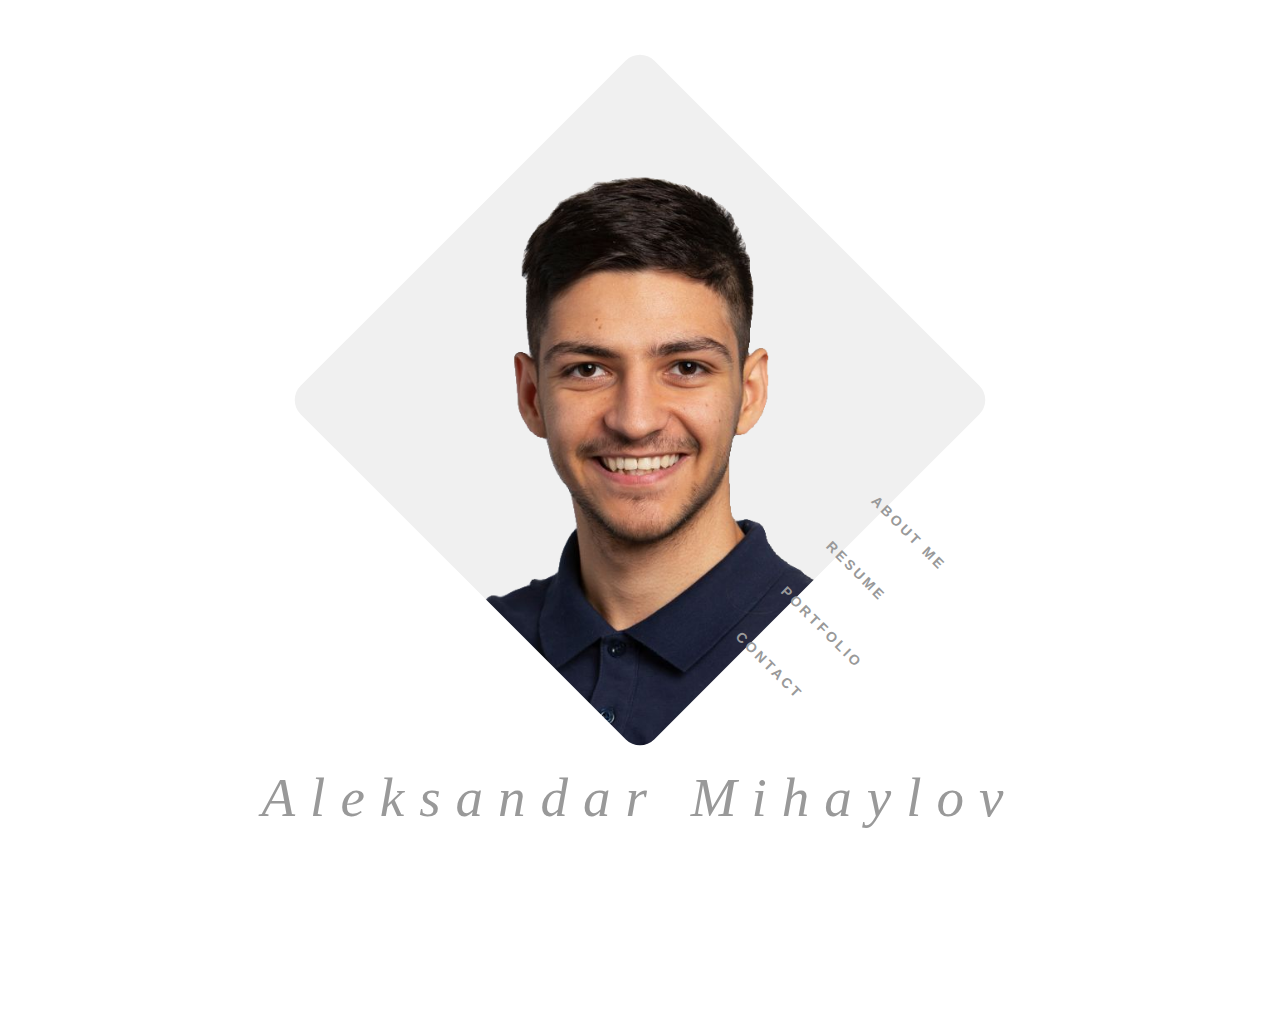
<file: index.html>
<!DOCTYPE html>
<html class='no-js'>

<head>
	<meta charset="utf-8">
	<meta http-equiv="X-UA-Compatible" content="IE=edge">
	<meta name="viewport" content="width=device-width, initial-scale=1">
	<!-- The above 3 meta tags *must* come first in the head; any other head content must come *after* these tags -->


	<title>Aleksandar Mihaylov portfolio</title>

	<!--[if lt IE 9]>
		  <script src="//html5shim.googlecode.com/svn/trunk/html5.js"></script>
		<![endif]-->
	<link rel="stylesheet" href="https://use.fontawesome.com/releases/v5.7.2/css/all.css">
	<link rel='stylesheet' type='text/css' href='bootstrap/css/bootstrap.min.css'>
	<link rel='stylesheet' type='text/css' href='css/ionicons.min.css'>
	<link rel='stylesheet' type='text/css' href='css/owl.carousel.css'>
	<link rel='stylesheet' type='text/css' href='css/owl.theme.css'>
	<link rel='stylesheet' type='text/css' href='css/owl.transitions.css'>
	<link rel='stylesheet' type='text/css' href='css/magnific-popup.css'>
	<link rel='stylesheet' type='text/css' href='css/style.css'>
	<link rel='stylesheet' type='text/css' href='css/color-default.css'>


</head>

<body>
	<div class="topnav" style="display:none;" id="myTopnav">
		<a href="#home" class="active">Home</a>
		<a href="#news">News</a>
		<a href="#contact">Contact</a>
		<a href="#about">About</a>
		<span class="social-links">
			<i class="fab fa-github"></i>
			<i class="fab fa-linkedin"></i>
		</span>
		<a href="javascript:void(0);" class="icon" onclick="myFunction()">
			<i class="fa fa-bars"></i>
		</a>
	</div>
	<!--=============================================================================
			Preloader
		===============================================================================-->
	<div id='preloader'>
		<div class='loader'>
			<img src='img/load.gif' alt='symp'>
		</div>
	</div>



	<!--=============================================================================
			Main Wrapper
		===============================================================================-->
	<div id='wrapper'>

		<!--=============================================================================
				Front Section
			===============================================================================-->
		<section class='front-section'>

			<div class='container'>


				<div class='transition-mask'></div>


				<div class='front-person-img'>

					<!--person's image-->
					<img style="margin-top: -75px; margin-left: 40px;" src='img/alex.png' alt='Symp'>
					<!--/person's image-->

				</div>

				<!--person's titles-->
				<div class='front-person-titles'>

					<!--title1-->
					<!-- <span class='t1' >
							Designer
						</span> -->
					<!--/title1-->

					<!--title2-->
					<!-- <span class='t2' >
							Gamer guy
						</span> -->
					<!--/title2-->

					<!--title3-->
					<!-- <span class='t3' >
							Freelancer
						</span> -->
					<!--/title3-->

				</div>
				<!--/person's titles-->

				<nav class='front-person-links'>

					<!--
							navigation links, data-section attribute points towards the section with id to be opened.
						-->

					<ul>

						<li>
							<a href='#' data-section='about'>About Me</a>
						</li>

						<li>
							<a href='#' data-section='resume'>Resume</a>
						</li>

						<!-- <li>
								<a href='#' data-section='services'>Services</a>
							</li> -->

						<li>
							<a href='#' data-section='portfolio'>Portfolio</a>
						</li>

						<!-- <li>
								<a href='#' data-section='blog' >My Blog</a>
							</li> -->

						<li>
							<a href='#' data-section='contact'>Contact</a>
						</li>

						<!-- <li>
								<a href='#' >Hire Me!</a>
							</li> -->

					</ul>

				</nav>



				<div class='front-heading text-center'>

					<h2>
						Aleksandar Mihaylov
					</h2>



				</div>


			</div>

		</section>
		<!--=============================================================================
				/Front Section
			===============================================================================-->

		<!--=============================================================================
				About Section
			===============================================================================-->
		<section id='about' class='about-section section'>

			<div class='basic-info section-block'>

				<div class='container'>

					<div class='section-header text-center'>

						<h2>Basic Info About Me</h2>

						<!--divider-->
						<div class='divider-draft center'></div>
						<!--/divider-->


					</div>

					<div class='row'>

						<div class='col-md-4'>
							<div class='about-person-img'>

								<img src='img/alex.jpg' alt='symp'>

							</div>

						</div>


						<div class='col-md-8 about-info'>




							<p>
								I am very passionate and hardworking person who enjoys new challenges.One of my biggest affection is
								Technology. Since i was a child i was astonished how much you can do with it and that the only limit is
								your imagination. I have experience in the field of Information Technologies, Computer networking,
								hardware and software gained throughout my education.Thanks to this background,I have learnt how
								technologies works, how i can use them and how with my imagination and creativity to invent new valuable
								ideas.
							</p>

							<div class='clearfix'></div>


							<ul class='info-list'>

								<li>
									<div class='inner'>
										<h4>Name</h4>
										<p>Aleksandar Mihaylov</p>
									</div>
								</li>
								<li>
									<div class='inner'>
										<h4>Age</h4>
										<p>23 Years</p>
									</div>
								</li>
								<li>
									<div class='inner'>
										<h4>Hometown</h4>
										<p>Varna, Bulgaria</p>
									</div>
								</li>
								<!-- <li>
										<div class='inner' >
											<h4>Website</h4>
											<p>linkedin.com/in/aleksandaryanev/</p>
										</div>
									</li> -->



							</ul>

							<!-- <a href='https://www.linkedin.com/in/aleksandaryanev/' target="_blank" class='symp-btn' >LinkedIn</a> -->

							<!-- <a href='#' class='symp-btn link-btn' ><i class='ion-ios-download' ></i>Download Resume</a> -->

						</div>



					</div>




				</div>


			</div>

			<div class='about-icons section-block'>

				<div class='container'>

					<div class='row'>

						<div class='col-md-3'>
							<div class='service'>

								<div class='icon'>
									<i class='ion-ios-people'></i>
								</div>

								<div class='content'>

									<h4>Cooperative</h4>

									<p>
										I am a strong team player. Motivated and motivating others.
									</p>

								</div>

							</div>
						</div>

						<div class='col-md-3'>
							<div class='service'>

								<div class='icon'>
									<i class='ion-android-sunny'></i>
								</div>

								<div class='content'>

									<h4>Positive atitute</h4>

									<p>
										I am always trying to find the GOOD out of a situation.
									</p>

								</div>

							</div>
						</div>

						<div class='col-md-3'>
							<div class='service'>

								<div class='icon'>
									<i class='ion-ios-glasses'></i>
								</div>

								<div class='content'>

									<h4>Communicator</h4>

									<p>
										Good in speaking up for myself, in group or presenting in front of an audience
									</p>
								</div>

							</div>
						</div>

						<div class='col-md-3'>
							<div class='service'>

								<div class='icon'>
									<i class='ion-ios-bolt'></i>
								</div>

								<div class='content'>

									<h4>Leadership</h4>

									<p>
										I usually take the chairman role and I am the one responsible for the group work.
									</p>

								</div>

							</div>
						</div>



						<div class='col-md-3'>
							<div class='service'>

								<div class='icon'>
									<i class='ion-ios-clock'></i>
								</div>

								<div class='content'>

									<h4>Time management</h4>

									<p>
										Since I’ve become independent, I successfully manage to organize my schedule in spite of university,
										language courses, work and volunteering.
									</p>

								</div>

							</div>
						</div>

						<div class='col-md-3'>
							<div class='service'>

								<div class='icon'>
									<i class='ion-happy'></i>
								</div>

								<div class='content'>

									<h4>Outgoing</h4>

									<p>
										In addition to all my professional abilities, my hobbies also play a big role in my personal
										development. Music and sports made me patient and disciplined.
									</p>

								</div>

							</div>
						</div>

						<div class='col-md-3'>
							<div class='service'>

								<div class='icon'>
									<i class='ion-trophy'></i>
								</div>

								<div class='content'>

									<h4>Ambitious</h4>

									<p>
										Having an earnest desire to progress has always been part of my life. My eagerness to come to
										Denmark is led by my motivation to gain personal development.
									</p>

								</div>

							</div>
						</div>

						<div class='col-md-3'>
							<div class='service'>

								<div class='icon'>
									<i class='ion-ios-lightbulb'></i>
								</div>

								<div class='content'>

									<h4>Creative</h4>

									<p>
										In team work, I am active idea brainstormer.
									</p>


								</div>

							</div>
						</div>




					</div>


				</div>
			</div>

			<!-- <div class='funfacts-block section-block' data-stellar-background-ratio='.2'>

				<div class='container'>

					<div class='row'>

						<div class='col-md-3 col-sm-6 funfact'>
							<div class='content'>
								<h4>15</h4>
								<p>Projects Done</p>
							</div>
						</div>

						<div class='col-md-3 col-sm-6 funfact'>
							<div class='content'>
								<h4>5</h4>
								<p>Years of professional experience</p>
							</div>
						</div>

						<div class='col-md-3 col-sm-6 funfact'>
							<div class='content'>
								<h4>938</h4>
								<p>Projects Done</p>
							</div>
						</div>

						<div class='col-md-3 col-sm-6 funfact'>
							<div class='content'>
								<h4>10+</h4>
								<p>Computer languages used</p>
							</div>
						</div>

					</div>

				</div>

			</div> -->

			<div class='testimonials-block section-block'>
				<div class='container'>

					<div class='section-header text-center'>

						<h2 class='animate text-over-block'>Testimonials</h2>


						<!--divider-->
						<div class='divider-draft center'></div>
						<!--/divider-->


					</div>

					<div class='row'>

						<div class='col-md-8 col-md-offset-2'>

							<div class='testimonials-slider'>

								<div class='testimonial'>
									<p>

										I had the pleasure of having Aleksandar as a student at both the programming and databases courses,
										and I was impressed with Aleksandar’s logical skills, initiative, and ability to understand
										programming techniques.Beyond his technical skills, Aleksandar left a mark with his open, thoughtful
										personality. He is well-spoken and intellectual, and he lights up when talking about programming and
										web development trends.

									</p>

									<div class='author'>
										<h4>Michael Holm Andersen</h4>
										<p>Teacher at UCN</p>
									</div>
								</div>

								<div class='testimonial'>
									<p>
										Mr. Aleksandar Yanev Mihaylov has proven himself not only as a very skilled developer
										but also as a student with a high degree of knowledge about how software development provides value
										to an organization.
										I have had the pleasure of following him and his work for the last couple of years.
									</p>

									<div class='author'>
										<h4>Brian Hvarregaard</h4>
										<p>Assistant Lecturer at UCN</p>
									</div>
								</div>
							</div>

						</div>

					</div>

				</div>
			</div>

			<div class='footer bg-lightgray section-block'>

				<div class='container'>

					<div class='row'>

						<div class='col-xs-6 text-left'>
							<h4>Aleksandar Mihaylov</h4>
						</div>

						<div class='col-xs-6 text-right'>
							<ul class='footer-social'>
								<li>
									<a href='https://www.linkedin.com/in/aleksandaryanev/' target="_blank">
										<i class='ion-social-linkedin'></i>
									</a>
								</li>
								<li>
									<a href='https://github.com/aleksandarmihaylov' target="_blank">
										<i class='ion-social-github'></i>
									</a>
								</li>
							</ul>
						</div>

					</div>


				</div>

			</div>


		</section>
		<!--=============================================================================
				/About Section
			===============================================================================-->

		<!--=============================================================================
				Resume Section
			===============================================================================-->
		<section id='resume' class='resume-section section'>

			<div class='container'>
				<div class='row'>
					<div class='col-md-6 col-md-offset-3'>
						<div class='section-header text-center'>

							<h2 class='animate text-over-block'>My Resume</h2>

							<!--divider-->
							<div class='divider-draft center'></div>
							<!--/divider-->


						</div>
					</div>
				</div>
			</div>

			<div class='timeline-block section-block'>
				<div class='container'>
					<ul class='timeline'>

						<li class='timeline-header'>
							<h4>Education</h4>
						</li>

						<li>

							<div class='timeline-desc'>

								<h4>2005-2007</h4>

							</div>

							<div class='timeline-content'>

								<h4>Masters Degree</h4>
								<span>@CSS College Larkana</span>

								<p>
									Consul latine iudicabit eu vel. Cu has animal eruditi voluptatibus. Eu volumus explicari sed. Mel
									mutat vituperata suscipiantur et, et fabellas explicari adipiscing quo.
								</p>

							</div>

						</li>

						<li class='inverse'>

							<div class='timeline-desc'>

								<h4>2005-2007</h4>

							</div>

							<div class='timeline-content'>

								<h4>Masters Degree</h4>
								<span>@CSS College Larkana</span>

								<p>
									Consul latine iudicabit eu vel. Cu has animal eruditi voluptatibus. Eu volumus explicari sed. Mel
									mutat vituperata suscipiantur et, et fabellas explicari adipiscing quo.
								</p>

							</div>

						</li>

						<li>

							<div class='timeline-desc'>

								<h4>2005-2007</h4>

							</div>

							<div class='timeline-content'>

								<h4>Masters Degree</h4>
								<span>@CSS College Larkana</span>

								<p>
									Consul latine iudicabit eu vel. Cu has animal eruditi voluptatibus. Eu volumus explicari sed. Mel
									mutat vituperata suscipiantur et, et fabellas explicari adipiscing quo.
								</p>

							</div>

						</li>


						<li class='timeline-header'>
							<h4>Experience</h4>
						</li>


						<li>

							<div class='timeline-desc'>

								<h4>2005-2007</h4>

							</div>

							<div class='timeline-content'>

								<h4>Web Designer</h4>
								<span>@Themeforest</span>

								<p>
									Consul latine iudicabit eu vel. Cu has animal eruditi voluptatibus. Eu volumus explicari sed. Mel
									mutat vituperata suscipiantur et, et fabellas explicari adipiscing quo.
								</p>

							</div>

						</li>

						<li class='inverse'>

							<div class='timeline-desc'>

								<h4>2005-2007</h4>

							</div>

							<div class='timeline-content'>

								<h4>Web Developer</h4>
								<span>@CodeCanyon</span>

								<p>
									Consul latine iudicabit eu vel. Cu has animal eruditi voluptatibus. Eu volumus explicari sed. Mel
									mutat vituperata suscipiantur et, et fabellas explicari adipiscing quo.
								</p>

							</div>

						</li>

						<li>

							<div class='timeline-desc'>

								<h4>2005-2007</h4>

							</div>

							<div class='timeline-content'>

								<h4>Blogger</h4>
								<span>@blogspot</span>

								<p>
									Consul latine iudicabit eu vel. Cu has animal eruditi voluptatibus. Eu volumus explicari sed. Mel
									mutat vituperata suscipiantur et, et fabellas explicari adipiscing quo.
								</p>

							</div>

						</li>


					</ul>
				</div>
			</div>

			<div class='hobbies-block bg-lightgray section-block'>
				<div class='container'>

					<div class='section-header text-center'>
						<h2 class='animate text-over-block'>My Hobbies</h2>
						<!--divider-->
						<div class='divider-draft center'></div>
						<!--/divider-->
					</div>

					<div class='row'>

						<div class='col-md-2 col-sm-4 col-xs-6'>

							<div class='hobby'>

								<div class='icon'>
									<i class='ion-ios-game-controller-b'></i>
								</div>

								<h4>Gaming</h4>

							</div>

						</div>

						<div class='col-md-2 col-sm-4 col-xs-6'>

							<div class='hobby'>

								<div class='icon'>
									<i class='ion-ios-book'></i>
								</div>

								<h4>Reading</h4>

							</div>

						</div>

						<div class='col-md-2 col-sm-4 col-xs-6'>

							<div class='hobby'>

								<div class='icon'>
									<i class='ion-ios-chatboxes'></i>
								</div>

								<h4>Chat</h4>

							</div>

						</div>

						<div class='col-md-2 col-sm-4 col-xs-6'>

							<div class='hobby'>

								<div class='icon'>
									<i class='ion-ios-musical-notes'></i>
								</div>

								<h4>Music</h4>

							</div>

						</div>

						<div class='col-md-2 col-sm-4 col-xs-6'>

							<div class='hobby'>

								<div class='icon'>
									<i class='ion-beer'></i>
								</div>

								<h4>Drinking</h4>

							</div>

						</div>

						<div class='col-md-2 col-sm-4 col-xs-6'>

							<div class='hobby'>

								<div class='icon'>
									<i class='ion-ios-football'></i>
								</div>

								<h4>Football</h4>

							</div>

						</div>



					</div>



				</div>
			</div>

			<div class='skills-block section-block'>

				<div class='container'>

					<div class='section-header text-center'>
						<h2 class='animate text-over-block'>My Skills</h2>

						<!--divider-->
						<div class='divider-draft center'></div>
						<!--/divider-->

					</div>


					<div class='row'>

						<div class='col-md-6'>

							<div class='skill'>

								<h4>HTML/CSS</h4>

								<div class='skill-bar' data-percent='90'>
									<div class='bar'>
										<div class='percent'>90%</div>
									</div>
								</div>

							</div>

							<div class='skill'>

								<h4>php</h4>

								<div class='skill-bar' data-percent='70'>
									<div class='bar'>
										<div class='percent'>70%</div>
									</div>
								</div>

							</div>

							<div class='skill'>

								<h4>HTML/CSS</h4>

								<div class='skill-bar' data-percent='90'>
									<div class='bar'>
										<div class='percent'>90%</div>
									</div>
								</div>

							</div>



						</div>

						<div class='col-md-6'>

							<div class='skill'>

								<h4>VB</h4>

								<div class='skill-bar' data-percent='90'>
									<div class='bar'>
										<div class='percent'>90%</div>
									</div>
								</div>

							</div>

							<div class='skill'>

								<h4>Wordpress</h4>

								<div class='skill-bar' data-percent='85'>
									<div class='bar'>
										<div class='percent'>85%</div>
									</div>
								</div>

							</div>

							<div class='skill'>

								<h4>SEO</h4>

								<div class='skill-bar' data-percent='95'>
									<div class='bar'>
										<div class='percent'>95%</div>
									</div>
								</div>

							</div>



						</div>



					</div>

				</div>

			</div>

			<div class='footer bg-lightgray section-block'>

				<div class='container'>

					<div class='row'>

						<div class='col-xs-6 text-left'>
							<h4>Aleksandar Mihaylov</h4>
						</div>

						<div class='col-xs-6 text-right'>
							<ul class='footer-social'>
								<li>
									<a href='https://www.linkedin.com/in/aleksandaryanev/' target="_blank">
										<i class='ion-social-linkedin'></i>
									</a>
								</li>
								<li>
									<a href='https://github.com/aleksandarmihaylov' target="_blank">
										<i class='ion-social-github'></i>
									</a>
								</li>
							</ul>
						</div>

					</div>


				</div>

			</div>


		</section>
		<!--=============================================================================
				/Resume Section
			===============================================================================-->


		<!--=============================================================================
				Services Section
			===============================================================================-->
		<section id='services' class='services-section section'>

			<div class='container'>
				<div class='row'>
					<div class='col-md-6 col-md-offset-3'>
						<div class='section-header main-title text-center'>

							<h2 class='animate text-over-block'>My Services</h2>

							<!--divider-->
							<div class='divider-draft center'></div>
							<!--/divider-->

							<p>
								I provide <b>high quality</b> services. My services that I provide are listed below. Hope you will like
								them. Lorem ipsum dolor.
							</p>

						</div>
					</div>
				</div>
			</div>

			<div class='services-block section-block'>

				<div class='container'>

					<div class='row'>

						<div class='col-md-3'>
							<div class='service'>
								<div class='icon'>
									<i class='ion-ios-camera'></i>
								</div>

								<div class='content'>

									<h4>Photography</h4>

									<p>
										Ut aboramus, numquam corpora qui naex. Dolore aliquando id duo, voluptua laboramus quo ad.
									</p>

								</div>
							</div>
						</div>

						<div class='col-md-3'>
							<div class='service'>
								<div class='icon'>
									<i class='ion-code'></i>
								</div>

								<div class='content'>

									<h4>Coding</h4>

									<p>
										Ut aboramus, numquam corpora qui naex. Dolore aliquando id duo, voluptua laboramus quo ad.
									</p>

								</div>
							</div>
						</div>

						<div class='col-md-3'>
							<div class='service'>
								<div class='icon'>
									<i class='ion-ios-lightbulb'></i>
								</div>

								<div class='content'>

									<h4>Creativity</h4>

									<p>
										Ut aboramus, numquam corpora qui naex. Dolore aliquando id duo, voluptua laboramus quo ad.
									</p>

								</div>
							</div>
						</div>

						<div class='col-md-3'>
							<div class='service'>
								<div class='icon'>
									<i class='ion-ios-monitor'></i>
								</div>

								<div class='content'>

									<h4>Web Design</h4>

									<p>
										Ut aboramus, numquam corpora qui naex. Dolore aliquando id duo, voluptua laboramus quo ad.
									</p>

								</div>
							</div>
						</div>

					</div>

					<div class='row'>

						<div class='col-md-3'>
							<div class='service'>
								<div class='icon'>
									<i class='ion-ios-camera'></i>
								</div>

								<div class='content'>

									<h4>Photography</h4>

									<p>
										Ut aboramus, numquam corpora qui naex. Dolore aliquando id duo, voluptua laboramus quo ad.
									</p>

								</div>
							</div>
						</div>

						<div class='col-md-3'>
							<div class='service'>
								<div class='icon'>
									<i class='ion-code'></i>
								</div>

								<div class='content'>

									<h4>Coding</h4>

									<p>
										Ut aboramus, numquam corpora qui naex. Dolore aliquando id duo, voluptua laboramus quo ad.
									</p>

								</div>
							</div>
						</div>

						<div class='col-md-3'>
							<div class='service'>
								<div class='icon'>
									<i class='ion-ios-lightbulb'></i>
								</div>

								<div class='content'>

									<h4>Creativity</h4>

									<p>
										Ut aboramus, numquam corpora qui naex. Dolore aliquando id duo, voluptua laboramus quo ad.
									</p>

								</div>
							</div>
						</div>

						<div class='col-md-3'>
							<div class='service'>
								<div class='icon'>
									<i class='ion-ios-monitor'></i>
								</div>

								<div class='content'>

									<h4>Web Design</h4>

									<p>
										Ut aboramus, numquam corpora qui naex. Dolore aliquando id duo, voluptua laboramus quo ad.
									</p>

								</div>
							</div>
						</div>

					</div>

				</div>

			</div>

			<div class='pricing-block section-block'>
				<div class='container'>

					<div class='section-header text-center'>
						<h2 class='animate text-over-block'>Pricing</h2>
						<!--divider-->
						<div class='divider-draft center'></div>
						<!--/divider-->
						<p>
							How much I charge
						</p>
					</div>

					<div class='row'>

						<div class='col-md-4 text-center'>

							<div class='pricing-table'>

								<div class='header'>

									<h4>Personal</h4>

									<div class='price'>
										<span class='currency'>$</span>
										<span class='amount'>29</span>
										<span class='period'>/mo</span>
									</div>


								</div>

								<ul class='table-items'>

									<li>
										Logo Design
									</li>
									<li>
										PSD to HTML
									</li>
									<li>
										Fixed to Responsive
									</li>
									<li>
										App Development
									</li>
									<li>
										Photography
									</li>

								</ul>

								<a href='#' class='table-btn'>
									Choose This
								</a>

							</div>

						</div>

						<div class='col-md-4 text-center'>

							<div class='pricing-table'>

								<div class='header'>

									<h4>Creative</h4>

									<div class='price'>
										<span class='currency'>$</span>
										<span class='amount'>39</span>
										<span class='period'>/mo</span>
									</div>

								</div>

								<ul class='table-items'>

									<li>
										Logo Design
									</li>
									<li>
										PSD to HTML
									</li>
									<li>
										Fixed to Responsive
									</li>
									<li>
										App Development
									</li>
									<li>
										Photography
									</li>

								</ul>

								<a href='#' class='table-btn'>
									Choose This
								</a>

							</div>

						</div>

						<div class='col-md-4 text-center'>

							<div class='pricing-table'>

								<div class='header'>

									<h4>Ultimate</h4>

									<div class='price'>
										<span class='currency'>$</span>
										<span class='amount'>42</span>
										<span class='period'>/mo</span>
									</div>


								</div>

								<ul class='table-items'>

									<li>
										Logo Design
									</li>
									<li>
										PSD to HTML
									</li>
									<li>
										Fixed to Responsive
									</li>
									<li>
										App Development
									</li>
									<li>
										Photography
									</li>

								</ul>

								<a href='#' class='table-btn'>
									Choose This
								</a>

							</div>

						</div>

					</div>

				</div>
			</div>

			<div class='process-block bg-lightgray section-block'>
				<div class='container'>

					<div class='section-header text-center'>
						<h2>Work Process</h2>
						<!--divider-->
						<div class='divider-draft center'></div>
						<!--/divider-->
					</div>

					<div class='row'>

						<div class='col-md-3'>

							<div class='process'>

								<div class='number'>
									<span>01</span>
								</div>

								<div class='content'>

									<h4>Design</h4>

									<p>
										Lorem ipsum dolor sit amet is simply a dummy text used by typeset industries. Lorem ipsum dolor.
									</p>

								</div>

							</div>

						</div>

						<div class='col-md-3'>

							<div class='process'>

								<div class='number'>
									<span>02</span>
								</div>

								<div class='content'>

									<h4>Develop</h4>

									<p>
										Lorem ipsum dolor sit amet is simply a dummy text used by typeset industries. Lorem ipsum dolor.
									</p>

								</div>

							</div>

						</div>

						<div class='col-md-3'>

							<div class='process'>

								<div class='number'>
									<span>03</span>
								</div>

								<div class='content'>

									<h4>Publish</h4>

									<p>
										Lorem ipsum dolor sit amet is simply a dummy text used by typeset industries. Lorem ipsum dolor.
									</p>

								</div>

							</div>

						</div>

						<div class='col-md-3'>

							<div class='process last'>

								<div class='number'>
									<span>04</span>
								</div>

								<div class='content'>

									<h4>Enjoy</h4>

									<p>
										Lorem ipsum dolor sit amet is simply a dummy text used by typeset industries. Lorem ipsum dolor.
									</p>

								</div>

							</div>

						</div>



					</div>

				</div>
			</div>

			<div class='testimonials-block section-block'>
				<div class='container'>

					<div class='section-header text-center'>

						<h2 class='animate text-over-block'>Testimonials</h2>

						<!--divider-->
						<div class='divider-draft center'></div>
						<!--/divider-->


					</div>

					<div class='row'>

						<div class='col-md-8 col-md-offset-2'>

							<div class='testimonials-slider'>

								<div class='testimonial'>
									<p>
										Ad oportere voluptatibus nec, sea ei civibus praesent. At timeam expetenda inciderint has. Invidunt
										constituto ne per, paulo omnium quaerendum his eu, cu congue consul cetero. Invidunt constituto ne
										per, paulo omnium quaerendum his eu, cu congue consul cetero.
									</p>

									<div class='author'>
										<h4>Jack Smith</h4>
										<p>CEO at Google</p>
									</div>
								</div>

								<div class='testimonial'>
									<p>
										Ad oportere voluptatibus nec, sea ei civibus praesent. At timeam expetenda inciderint has. Invidunt
										constituto ne per, paulo omnium quaerendum his eu, cu congue consul cetero. Invidunt constituto ne
										per, paulo omnium quaerendum his eu, cu congue consul cetero.
									</p>

									<div class='author'>
										<h4>Jessica Smith</h4>
										<p>CEO at Google</p>
									</div>
								</div>

								<div class='testimonial'>
									<p>
										Ad oportere voluptatibus nec, sea ei civibus praesent. At timeam expetenda inciderint has. Invidunt
										constituto ne per, paulo omnium quaerendum his eu, cu congue consul cetero. Invidunt constituto ne
										per, paulo omnium quaerendum his eu, cu congue consul cetero.
									</p>

									<div class='author'>
										<h4>Jim Smith</h4>
										<p>CEO at Google</p>
									</div>
								</div>




							</div>

						</div>

					</div>

				</div>
			</div>

			<div class='footer bg-lightgray section-block'>

				<div class='container'>

					<div class='row'>

						<div class='col-xs-6 text-left'>
							<h4>Aleksandar Mihaylov</h4>
						</div>

						<div class='col-xs-6 text-right'>
							<ul class='footer-social'>
								<li>
									<a href='https://www.linkedin.com/in/aleksandaryanev/' target="_blank">
										<i class='ion-social-linkedin'></i>
									</a>
								</li>
								<li>
									<a href='https://github.com/aleksandarmihaylov' target="_blank">
										<i class='ion-social-github'></i>
									</a>
								</li>
							</ul>
						</div>

					</div>


				</div>

			</div>


		</section>
		<!--=============================================================================
				/Services Section
			===============================================================================-->


		<!--=============================================================================
				Portfolio Section
			===============================================================================-->
		<section id='portfolio' class='portfolio-section section'>

			<div class='portfolio-block section-block'>

				<div class='container'>

					<div class='row'>
						<div class='col-md-6 col-md-offset-3'>

							<div class='section-header text-center'>

								<h2 class='animate text-over-block'>Portfolio</h2>

								<!--divider-->
								<div class='divider-draft center'></div>
								<!--/divider-->

								<p>
									Check out my works. Lorem ipsum dolor sit amet is simply a dummy text. Lorem ipsum dolor sit amet.
								</p>

							</div>

						</div>
					</div>

					<div id='portfolio-filters'>
						<ul>
							<li>
								<a href='#' data-group='all' class='active'>All</a>
							</li>
							<li>
								<a href='#' data-group='web'>Web</a>
							</li>
							<li>
								<a href='#' data-group='tech'>Tech</a>
							</li>
							<li>
								<a href='#' data-group='photography'>Photography</a>
							</li>
						</ul>
					</div>

					<div id='portfolio-grid' class='portfolio-items'>

						<div class='item' data-groups='["all","web","photography"]'>
							<div class='inner'>

								<img alt='symp' src='img/portfolio/1.jpg'>

								<div class='caption'>

									<div class='caption-inner'>

										<h4>Project Title</h4>

										<ul class='links'>

											<li>
												<a href='work.html'>
													<i class='ion-ios-plus-empty'></i>
												</a>
											</li>

											<li>
												<a href='img/portfolio/1.jpg' class='image-link'>
													<i class='ion-ios-search'></i>
												</a>
											</li>

										</ul>

									</div>


								</div>

							</div>
						</div>

						<div class='item' data-groups='["all","photography","tech"]'>
							<div class='inner'>

								<img alt='symp' src='img/portfolio/2.jpg'>

								<div class='caption'>

									<div class='caption-inner'>

										<h4>Project Title</h4>

										<ul class='links'>

											<li>
												<a href='work.html'>
													<i class='ion-ios-plus-empty'></i>
												</a>
											</li>

											<li>
												<a href='img/portfolio/2.jpg' class='image-link'>
													<i class='ion-ios-search'></i>
												</a>
											</li>

										</ul>

									</div>


								</div>

							</div>
						</div>

						<div class='item' data-groups='["all","web","tech"]'>
							<div class='inner'>

								<img alt='symp' src='img/portfolio/3.jpg'>

								<div class='caption'>

									<div class='caption-inner'>

										<h4>Project Title</h4>

										<ul class='links'>

											<li>
												<a href='work.html'>
													<i class='ion-ios-plus-empty'></i>
												</a>
											</li>

											<li>
												<a href='img/portfolio/3.jpg' class='image-link'>
													<i class='ion-ios-search'></i>
												</a>
											</li>

										</ul>

									</div>


								</div>

							</div>
						</div>

						<div class='item' data-groups='["all","web"]'>
							<div class='inner'>

								<img alt='symp' src='img/portfolio/4.jpg'>

								<div class='caption'>

									<div class='caption-inner'>

										<h4>Project Title</h4>

										<ul class='links'>

											<li>
												<a href='work.html'>
													<i class='ion-ios-plus-empty'></i>
												</a>
											</li>

											<li>
												<a href='img/portfolio/4.jpg' class='image-link'>
													<i class='ion-ios-search'></i>
												</a>
											</li>

										</ul>

									</div>


								</div>

							</div>
						</div>

						<div class='item' data-groups='["all","tech"]'>
							<div class='inner'>

								<img alt='symp' src='img/portfolio/5.jpg'>

								<div class='caption'>

									<div class='caption-inner'>

										<h4>Project Title</h4>

										<ul class='links'>

											<li>
												<a href='work.html'>
													<i class='ion-ios-plus-empty'></i>
												</a>
											</li>

											<li>
												<a href='img/portfolio/5.jpg' class='image-link'>
													<i class='ion-ios-search'></i>
												</a>
											</li>

										</ul>

									</div>


								</div>

							</div>
						</div>

						<div class='item' data-groups='["all","photography"]'>
							<div class='inner'>

								<img alt='symp' src='img/portfolio/6.jpg'>

								<div class='caption'>

									<div class='caption-inner'>

										<h4>Project Title</h4>

										<ul class='links'>

											<li>
												<a href='work.html'>
													<i class='ion-ios-plus-empty'></i>
												</a>
											</li>

											<li>
												<a href='img/portfolio/6.jpg' class='image-link'>
													<i class='ion-ios-search'></i>
												</a>
											</li>

										</ul>

									</div>


								</div>

							</div>
						</div>

						<div class='item' data-groups='["all","web"]'>
							<div class='inner'>

								<img alt='symp' src='img/portfolio/7.jpg'>

								<div class='caption'>

									<div class='caption-inner'>

										<h4>Project Title</h4>

										<ul class='links'>

											<li>
												<a href='work.html'>
													<i class='ion-ios-plus-empty'></i>
												</a>
											</li>

											<li>
												<a href='img/portfolio/7.jpg' class='image-link'>
													<i class='ion-ios-search'></i>
												</a>
											</li>

										</ul>

									</div>


								</div>

							</div>
						</div>

						<div class='item' data-groups='["all","tech"]'>
							<div class='inner'>

								<img alt='symp' src='img/portfolio/8.jpg'>

								<div class='caption'>

									<div class='caption-inner'>

										<h4>Project Title</h4>

										<ul class='links'>

											<li>
												<a href='work.html'>
													<i class='ion-ios-plus-empty'></i>
												</a>
											</li>

											<li>
												<a href='img/portfolio/8.jpg' class='image-link'>
													<i class='ion-ios-search'></i>
												</a>
											</li>

										</ul>

									</div>


								</div>

							</div>
						</div>

						<div class='item' data-groups='["all","photography"]'>
							<div class='inner'>

								<img alt='symp' src='img/portfolio/9.jpg'>

								<div class='caption'>

									<div class='caption-inner'>

										<h4>Project Title</h4>

										<ul class='links'>

											<li>
												<a href='work.html'>
													<i class='ion-ios-plus-empty'></i>
												</a>
											</li>

											<li>
												<a href='img/portfolio/9.jpg' class='image-link'>
													<i class='ion-ios-search'></i>
												</a>
											</li>

										</ul>

									</div>


								</div>

							</div>
						</div>



					</div>

				</div>

			</div>

			<div class='footer bg-lightgray section-block'>

				<div class='container'>

					<div class='row'>

						<div class='col-xs-6 text-left'>
							<h4>Aleksandar Mihaylov</h4>
						</div>

						<div class='col-xs-6 text-right'>
							<ul class='footer-social'>
								<li>
									<a href='https://www.linkedin.com/in/aleksandaryanev/' target="_blank">
										<i class='ion-social-linkedin'></i>
									</a>
								</li>
								<li>
									<a href='https://github.com/aleksandarmihaylov' target="_blank">
										<i class='ion-social-github'></i>
									</a>
								</li>
							</ul>
						</div>

					</div>


				</div>

			</div>

		</section>
		<!--=============================================================================
				/Portfolio Section
			===============================================================================-->


		<!--=============================================================================
				Blog Section
			===============================================================================-->
		<section id='blog' class='blog-section section'>

			<div class='container'>

				<div class='row'>

					<div class='col-md-6 col-md-offset-3'>
						<div class='section-header text-center'>

							<h2>My Blog</h2>

							<!--divider-->
							<div class='divider-draft center'></div>
							<!--/divider-->

							<p>
								This is my blog where my thoughts live. Check it out to know more about me. Lorem ipsum dolor sit amet.
							</p>

						</div>
					</div>

				</div>

			</div>

			<div class='posts-block section-block'>

				<div class='container'>

					<div class='row'>

						<div class='col-md-8'>

							<div class='post'>

								<div class='media'>
									<img alt='symp' src='img/bg2.jpg'>
								</div>

								<div class='content'>

									<h4>
										<a href='post.html'>
											Simple Post With Image
										</a>
									</h4>

									<ul class='post-icons'>

										<li>
											<i class='ion-ios-person'></i>
											<span>Aleksandar Mihaylov</span>
										</li>

										<li>
											<i class='ion-ios-clock'></i>
											<span>14 June 2015</span>
										</li>

										<li>
											<i class='ion-ios-chatbubble'></i>
											<span>5</span>
										</li>



									</ul>

									<p>
										Cu illud lorem putent vel. Eum in movet nostrum referrentur. His ne tantas tractatos. Sit eu saperet
										antiopam scripserit. Ei albucius consequuntur sea, no nominavi fabellas phaedrum his....
									</p>

									<a href='post.html' class='read-more'>
										Read More
										<i class='ion-ios-arrow-thin-right'></i>
									</a>

								</div>

							</div>

							<div class='post'>

								<div class='media'>
									<img alt='symp' src='img/bg2.jpg'>
								</div>

								<div class='content'>

									<h4>
										<a href='post.html'>
											Simple Post With Image
										</a>
									</h4>

									<ul class='post-icons'>

										<li>
											<i class='ion-ios-person'></i>
											<span>Aleksandar Mihaylov</span>
										</li>

										<li>
											<i class='ion-ios-clock'></i>
											<span>14 June 2015</span>
										</li>

										<li>
											<i class='ion-ios-chatbubble'></i>
											<span>5</span>
										</li>



									</ul>

									<p>
										Cu illud lorem putent vel. Eum in movet nostrum referrentur. His ne tantas tractatos. Sit eu saperet
										antiopam scripserit. Ei albucius consequuntur sea, no nominavi fabellas phaedrum his....
									</p>

									<a href='post.html' class='read-more'>
										Read More
										<i class='ion-ios-arrow-thin-right'></i>
									</a>

								</div>

							</div>

							<div class='post'>

								<div class='media'>
									<img alt='symp' src='img/bg2.jpg'>
								</div>

								<div class='content'>

									<h4>
										<a href='post.html'>
											Simple Post With Image
										</a>
									</h4>

									<ul class='post-icons'>

										<li>
											<i class='ion-ios-person'></i>
											<span>Aleksandar Mihaylov</span>
										</li>

										<li>
											<i class='ion-ios-clock'></i>
											<span>14 June 2015</span>
										</li>

										<li>
											<i class='ion-ios-chatbubble'></i>
											<span>5</span>
										</li>



									</ul>

									<p>
										Cu illud lorem putent vel. Eum in movet nostrum referrentur. His ne tantas tractatos. Sit eu saperet
										antiopam scripserit. Ei albucius consequuntur sea, no nominavi fabellas phaedrum his....
									</p>

									<a href='post.html' class='read-more'>
										Read More
										<i class='ion-ios-arrow-thin-right'></i>
									</a>

								</div>

							</div>

							<div class='post-more'>
								<a href='#' class='more-link'>
									Load More
								</a>
							</div>

						</div>

						<div class='col-md-4'>

							<div class='sidebar'>

								<div class='sidebar-widget'>

									<div class='search-box'>

										<input type='text' placeholder='Search' class='search-input'>

										<a class='search-btn' href='#'>
											<i class='ion-ios-search'></i>
										</a>

									</div>

								</div>

								<div class='sidebar-widget'>
									<div class='categories-widget'>

										<div class='widget-header'>
											<h4>
												<i class='ion-ios-folder'></i> Categories
											</h4>
										</div>

										<ul class='sidebar-list'>

											<li>
												<a href='#'>Web Design</a>
											</li>

											<li>
												<a href='#'>Travel</a>
											</li>

											<li>
												<a href='#'>Life Style</a>
											</li>

											<li>
												<a href='#'>Photography</a>
											</li>

											<li>
												<a href='#'>Technology</a>
											</li>



										</ul>

									</div>
								</div>

								<div class='sidebar-widget'>

									<div class='widget-header'>
										<h4>
											<i class='ion-document'></i>
											Recent Posts
										</h4>
									</div>


									<ul class='sidebar-list'>

										<li>
											<a href='#'>
												Your Recent Post's Title. Lorem ipsum dolor sit amet is simply a dummy text.
											</a>
										</li>

										<li>
											<a href='#'>
												Your Recent Post's Title. Lorem ipsum dolor sit amet is simply a dummy text.
											</a>
										</li>

										<li>
											<a href='#'>
												Your Recent Post's Title. Lorem ipsum dolor sit amet is simply a dummy text.
											</a>
										</li>

										<li>
											<a href='#'>
												Your Recent Post's Title. Lorem ipsum dolor sit amet is simply a dummy text.
											</a>
										</li>



									</ul>


								</div>

								<div class='sidebar-widget'>
									<div class='widget-header'>

										<h4>
											<i class='ion-archive'></i>
											Archives
										</h4>

										<ul class='sidebar-list'>

											<li>
												<a href='#'>
													June (14)
												</a>
											</li>

											<li>
												<a href='#'>
													July (10)
												</a>
											</li>

											<li>
												<a href='#'>
													August(6)
												</a>
											</li>


											<li>
												<a href='#'>
													September(7)
												</a>
											</li>



										</ul>

									</div>
								</div>

								<div class='sidebar-widget'>
									<div class='widget-header'>
										<h4>
											<i class='ion-ios-pricetag'></i>
											Tags
										</h4>
									</div>

									<ul class='sidebar-list list-inline'>
										<li>
											<a href='#'>Design</a>
										</li>
										<li>
											<a href='#'>Tech</a>
										</li>
										<li>
											<a href='#'>Web</a>
										</li>
										<li>
											<a href='#'>Modern</a>
										</li>
										<li>
											<a href='#'>Photography</a>
										</li>
										<li>
											<a href='#'>Life</a>
										</li>
										<li>
											<a href='#'>App</a>
										</li>
										<li>
											<a href='#'>Template</a>
										</li>

									</ul>

								</div>

							</div>

						</div>


					</div>

				</div>

			</div>


			<div class='footer bg-lightgray section-block'>

				<div class='container'>

					<div class='row'>

						<div class='col-xs-6 text-left'>
							<h4>Aleksandar Mihaylov</h4>
						</div>

						<div class='col-xs-6 text-right'>
							<ul class='footer-social'>
								<li>
									<a href='https://www.linkedin.com/in/aleksandaryanev/' target="_blank">
										<i class='ion-social-linkedin'></i>
									</a>
								</li>
								<li>
									<a href='https://github.com/aleksandarmihaylov' target="_blank">
										<i class='ion-social-github'></i>
									</a>
								</li>
							</ul>
						</div>

					</div>


				</div>

			</div>


		</section>
		<!--=============================================================================
				/Blog Section
			===============================================================================-->


		<!--=============================================================================
				Contact Section
			===============================================================================-->
		<section id='contact' class='contact-section section'>

			<div class='contact-block section-block'>
				<div class='container'>
					<div class='row'>
						<div class='col-md-6 col-md-offset-3'>

							<div class='section-header text-center'>
								<h2 class='animate text-over-block'>Contact Me</h2>
								<!--divider-->
								<div class='divider-draft center'></div>
								<!--/divider-->
								<p>
									I'm available for freelancing. If you want something to be built or just to say hi, feel free to shoot
									me a message.
								</p>
							</div>

						</div>
					</div>

					<div class='row'>
						<div class='col-md-8 col-md-offset-2'>

							<form id='contact-form' class='contact-form' action='mail.php' method='post' data-toggle='validator'>

								<div id='contact-form-result'></div>

								<div class='row'>

									<div class='col-md-6'>

										<div class='form-group'>
											<input type='text' class='form-control' placeholder='Name' required>

											<div class='help-block with-errors'></div>
										</div>

									</div>

									<div class='col-md-6'>
										<div class='form-group'>
											<input type='email' class='form-control' placeholder='Email' required>

											<div class='help-block with-errors'></div>

										</div>
									</div>

								</div>

								<div class='row'>

									<div class='col-md-6'>
										<div class='form-group'>
											<input type='text' class='form-control' placeholder='Phone' required>
											<div class='help-block with-errors'></div>

										</div>
									</div>

									<div class='col-md-6'>
										<div class='form-group'>
											<input type='text' class='form-control' placeholder='Website' required>
											<div class='help-block with-errors'></div>

										</div>
									</div>

								</div>

								<div class='form-group'>
									<textarea rows='5' class='form-control' placeholder='Message' required></textarea>
									<div class='help-block with-errors'></div>
								</div>

								<div class='form-group text-center'>
									<button type='submit' class='symp-btn'>Send Message</button>
								</div>


							</form>
						</div>
					</div>


				</div>
			</div>


			<div class='footer bg-lightgray section-block'>

				<div class='container'>

					<div class='row'>

						<div class='col-xs-6 text-left'>
							<h4>Aleksandar Mihaylov</h4>
						</div>

						<div class='col-xs-6 text-right'>
							<ul class='footer-social'>
								<li>
									<a href='https://www.linkedin.com/in/aleksandaryanev/' target="_blank">
										<i class='ion-social-linkedin'></i>
									</a>
								</li>
								<li>
									<a href='https://github.com/aleksandarmihaylov' target="_blank">
										<i class='ion-social-github'></i>
									</a>
								</li>
							</ul>
						</div>

					</div>


				</div>

			</div>


		</section>
		<!--=============================================================================
				/Contact Section
			===============================================================================-->


		<!--close button-->
		<div class='close-btn'>
			<span></span>
			<span></span>
		</div>
		<!--/close button-->


	</div>
	<!--=============================================================================
			/Main Wrapper
		===============================================================================-->


	<!--=============================================================================
			JavaScript Files
		===============================================================================-->
	<script src='js/jquery.min.js'></script>
	<script src='js/jquery.stellar.min.js'></script>
	<script src='js/modernizr.js'></script>
	<script src='js/owl.carousel.min.js'></script>
	<script src='js/jquery.shuffle.min.js'></script>
	<script src='js/jquery.magnific-popup.min.js'></script>
	<script src='js/validator.min.js'></script>
	<script src='js/smoothscroll.js'></script>
	<script src='js/script.js'></script>



</body>

</html>
</file>
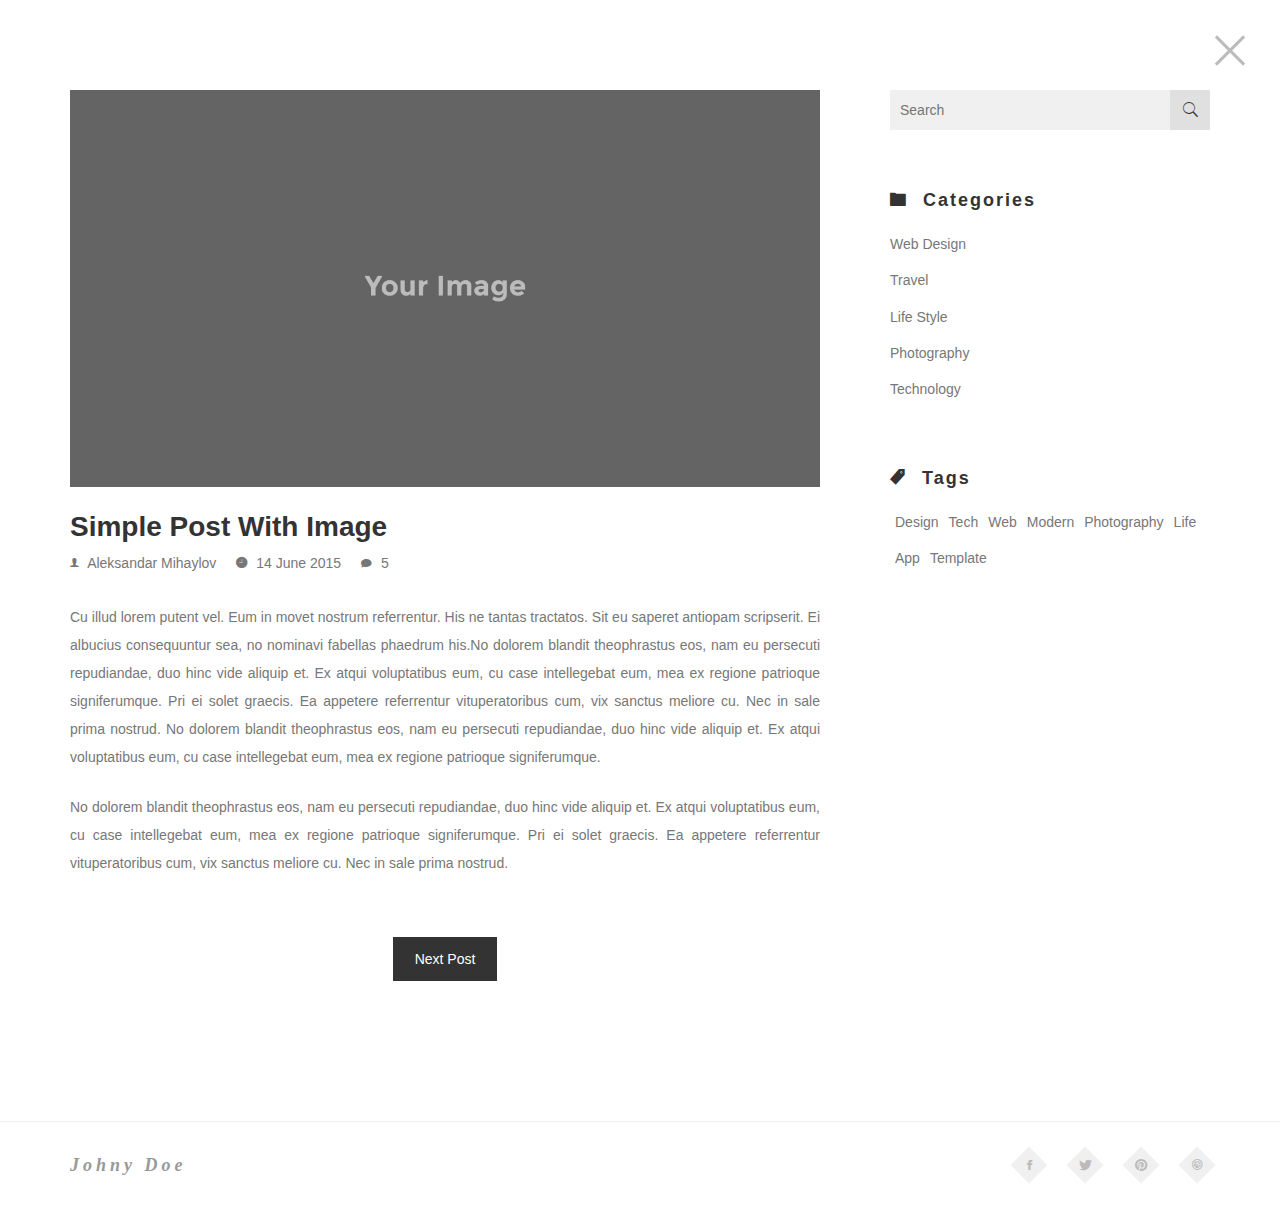
<file: post.html>
<!DOCTYPE html>
<html class='no-js' >

	<head>


		<meta charset="utf-8">
		<meta http-equiv="X-UA-Compatible" content="IE=edge">
		<meta name="viewport" content="width=device-width, initial-scale=1">
		<!-- The above 3 meta tags *must* come first in the head; any other head content must come *after* these tags -->


		<title>Symp - Personal Resume/CV HTML Template</title>

		<!--[if lt IE 9]>
		  <script src="//html5shim.googlecode.com/svn/trunk/html5.js"></script>
		<![endif]-->


		<link rel='stylesheet' type='text/css' href='bootstrap/css/bootstrap.min.css' >
		<link rel='stylesheet' type='text/css' href='css/ionicons.min.css' >
		<link rel='stylesheet' type='text/css' href='css/owl.carousel.css' >
		<link rel='stylesheet' type='text/css' href='css/owl.theme.css' >
		<link rel='stylesheet' type='text/css' href='css/owl.transitions.css' >
		<link rel='stylesheet' type='text/css' href='css/magnific-popup.css' >
		<link rel='stylesheet' type='text/css' href='css/style.css' >
		<link rel='stylesheet' type='text/css' href='css/color-default.css' >


	</head>

	<body >


		<!--close button-->
		<a href='index.html' class='close-btn' >
			<span></span>
			<span></span>
		</a>
		<!--/close button-->


		<div id='preloader' >

			<div class='loader' >
				<img src='img/load.gif' alt='symp' >
			</div>

		</div>


		<div id='wrapper' >

			<section id='post' class='blog-page blog-section' >

				<div class='posts-block section-block' >

					<div class='container' >

						<div class='row' >

							<div class='col-md-8' >

								<div class='post' >

									<div class='media' >
										<img src='img/bg3.jpg' alt='symp' >
									</div>

									<div class='content' >

										<h4>
											<a href='#' >
												Simple Post With Image
											</a>
										</h4>

										<ul class='post-icons' >

											<li>
												<i class='ion-ios-person' ></i>
												<span>Aleksandar Mihaylov</span>
											</li>

											<li>
												<i class='ion-ios-clock' ></i>
												<span>14 June 2015</span>
											</li>

											<li>
												<i class='ion-ios-chatbubble' ></i>
												<span>5</span>
											</li>



										</ul>

										<p>
											Cu illud lorem putent vel. Eum in movet nostrum referrentur. His ne tantas tractatos. Sit eu saperet antiopam scripserit. Ei albucius consequuntur sea, no nominavi fabellas phaedrum his.No dolorem blandit theophrastus eos, nam eu persecuti repudiandae, duo hinc vide aliquip et. Ex atqui voluptatibus eum, cu case intellegebat eum, mea ex regione patrioque signiferumque. Pri ei solet graecis. Ea appetere referrentur vituperatoribus cum, vix sanctus meliore cu. Nec in sale prima nostrud.
											No dolorem blandit theophrastus eos, nam eu persecuti repudiandae, duo hinc vide aliquip et. Ex atqui voluptatibus eum, cu case intellegebat eum, mea ex regione patrioque signiferumque.
										</p>
										<p>
											No dolorem blandit theophrastus eos, nam eu persecuti repudiandae, duo hinc vide aliquip et. Ex atqui voluptatibus eum, cu case intellegebat eum, mea ex regione patrioque signiferumque. Pri ei solet graecis. Ea appetere referrentur vituperatoribus cum, vix sanctus meliore cu. Nec in sale prima nostrud.
										</p>

									</div>

								</div>

								<div class='post-more' >
									<a href='#' class='more-link' >
										Next Post
									</a>
								</div>

							</div>

							<div class='col-md-4' >

								<div class='sidebar' >

									<div class='sidebar-widget' >

										<div class='search-box' >

											<input type='text' placeholder='Search' class='search-input' >

											<a class='search-btn' href='#' >
												<i class='ion-ios-search' ></i>
											</a>

										</div>

									</div>

									<div class='sidebar-widget' >
										<div class='categories-widget' >

											<div class='widget-header' >
												<h4>
													<i class='ion-ios-folder' ></i> Categories
												</h4>
											</div>

											<ul class='sidebar-list' >

												<li>
													<a href='#' >Web Design</a>
												</li>

												<li>
													<a href='#' >Travel</a>
												</li>

												<li>
													<a href='#' >Life Style</a>
												</li>

												<li>
													<a href='#' >Photography</a>
												</li>

												<li>
													<a href='#' >Technology</a>
												</li>



											</ul>

										</div>
									</div>

									<div class='sidebar-widget' >
										<div class='widget-header' >
											<h4>
												<i class='ion-ios-pricetag' ></i>
												Tags
											</h4>
										</div>

										<ul class='sidebar-list list-inline' >
											<li>
												<a href='#' >Design</a>
											</li>
											<li>
												<a href='#' >Tech</a>
											</li>
											<li>
												<a href='#' >Web</a>
											</li>
											<li>
												<a href='#' >Modern</a>
											</li>
											<li>
												<a href='#' >Photography</a>
											</li>
											<li>
												<a href='#' >Life</a>
											</li>
											<li>
												<a href='#' >App</a>
											</li>
											<li>
												<a href='#' >Template</a>
											</li>

										</ul>

									</div>

								</div>

							</div>


						</div>

					</div>

				</div>


				<div class='footer bg-lightgray section-block' >

					<div class='container' >

						<div class='row' >

							<div class='col-md-6 text-left' >
								<h4>Johny Doe</h4>
							</div>

							<div class='col-md-6 text-right' >
								<ul class='footer-social' >
									<li>
										<a href='#' >
											<i class='ion-social-facebook' ></i>
										</a>
									</li>
									<li>
										<a href='#' >
											<i class='ion-social-twitter' ></i>
										</a>
									</li>
									<li>
										<a href='#' >
											<i class='ion-social-pinterest' ></i>
										</a>
									</li>
									<li>
										<a href='#' >
											<i class='ion-social-dribbble' ></i>
										</a>
									</li>
								</ul>
							</div>

						</div>


					</div>

				</div>


			</section>

		</div>

		<script src='js/jquery.min.js' ></script>
		<script src='js/jquery.stellar.min.js' ></script>
		<script src='js/modernizr.js' ></script>
		<script src='js/owl.carousel.min.js' ></script>
		<script src='js/jquery.shuffle.min.js' ></script>
		<script src='js/jquery.magnific-popup.min.js' ></script>
		<script src='js/validator.min.js' ></script>
		<script src='js/smoothscroll.js' ></script>
		<script src='js/script.js' ></script>

	</body>

</html>
</file>
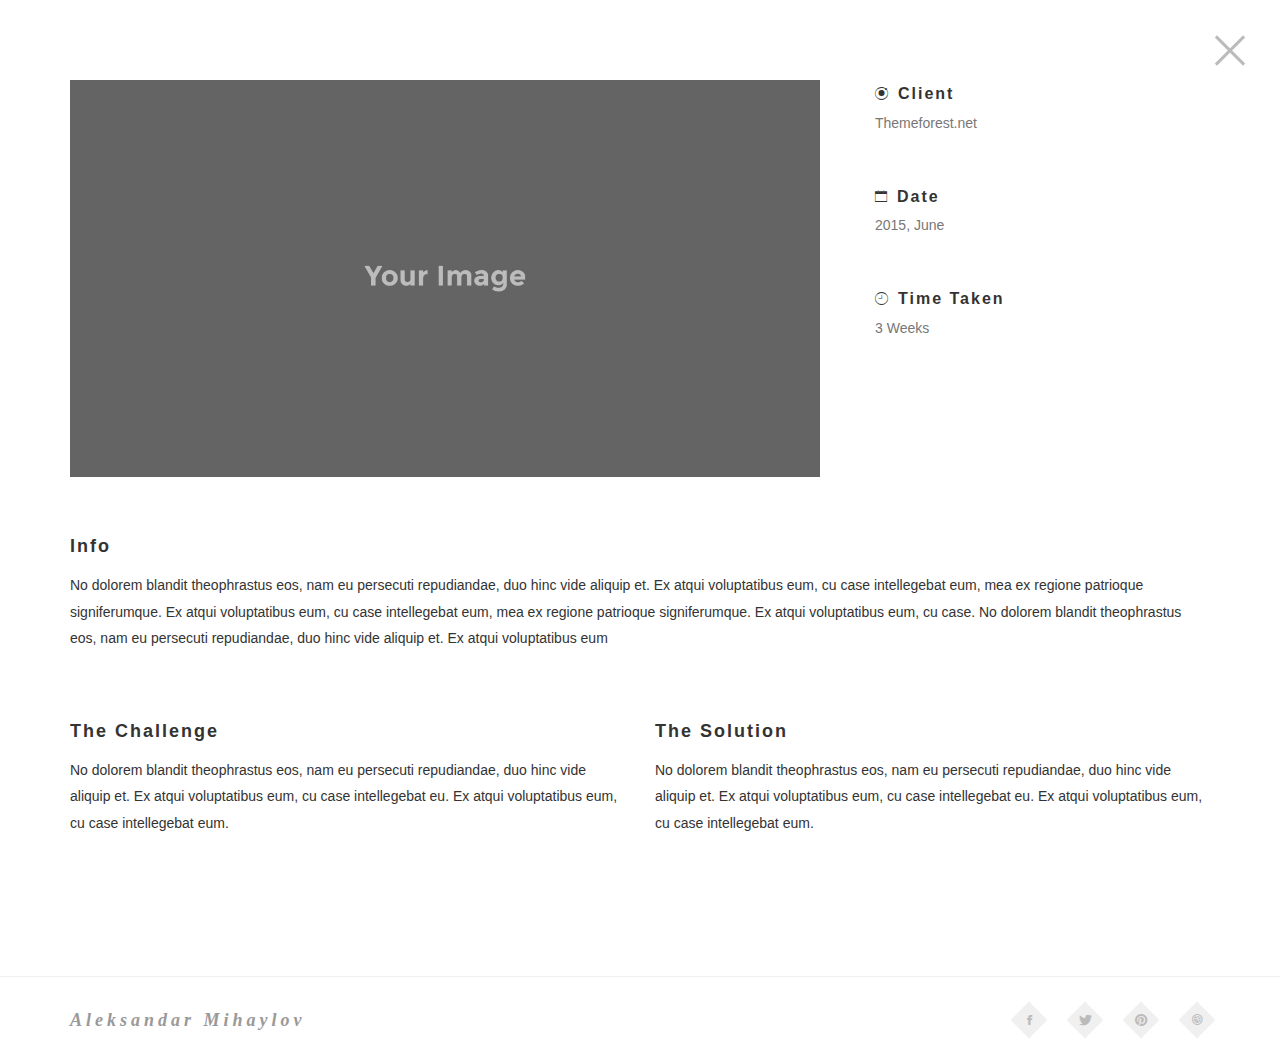
<file: work.html>
<!DOCTYPE html>
<html class="no-js">
  <head>
    <meta charset="utf-8" />
    <meta http-equiv="X-UA-Compatible" content="IE=edge" />
    <meta name="viewport" content="width=device-width, initial-scale=1" />
    <!-- The above 3 meta tags *must* come first in the head; any other head content must come *after* these tags -->

    <title>Symp - Personal Resume/CV HTML Template</title>

    <!--[if lt IE 9]>
      <script src="//html5shim.googlecode.com/svn/trunk/html5.js"></script>
    <![endif]-->

    <link
      rel="stylesheet"
      type="text/css"
      href="bootstrap/css/bootstrap.min.css"
    />
    <link rel="stylesheet" type="text/css" href="css/ionicons.min.css" />
    <link rel="stylesheet" type="text/css" href="css/owl.carousel.css" />
    <link rel="stylesheet" type="text/css" href="css/owl.theme.css" />
    <link rel="stylesheet" type="text/css" href="css/owl.transitions.css" />
    <link rel="stylesheet" type="text/css" href="css/style.css" />
    <link rel="stylesheet" type="text/css" href="css/color-default.css" />
  </head>

  <body>
    <!--close button-->
    <a href="index.html" class="close-btn">
      <span></span>
      <span></span>
    </a>
    <!--/close button-->

    <!--preloader-->
    <div id="preloader">
      <div class="loader">
        <img src="img/load.gif" alt="symp" />
      </div>
    </div>
    <!--/preloader-->

    <div id="wrapper">
      <section class="single-work">
        <div class="container">
          <div class="row">
            <div class="col-md-8">
              <img src="img/bg3.jpg" alt="symp" />
            </div>

            <div class="col-md-4">
              <ul class="work-info">
                <li>
                  <h4><i class="ion-ionic"></i>Client</h4>

                  <p>Themeforest.net</p>
                </li>

                <li>
                  <h4><i class="ion-ios-calendar-outline"></i>Date</h4>

                  <p>2015, June</p>
                </li>

                <li>
                  <h4><i class="ion-ios-clock-outline"></i>Time Taken</h4>

                  <p>3 Weeks</p>
                </li>
              </ul>
            </div>
          </div>

          <div class="work-content">
            <div class="block">
              <h4>Info</h4>

              <p>
                No dolorem blandit theophrastus eos, nam eu persecuti
                repudiandae, duo hinc vide aliquip et. Ex atqui voluptatibus
                eum, cu case intellegebat eum, mea ex regione patrioque
                signiferumque. Ex atqui voluptatibus eum, cu case intellegebat
                eum, mea ex regione patrioque signiferumque. Ex atqui
                voluptatibus eum, cu case. No dolorem blandit theophrastus eos,
                nam eu persecuti repudiandae, duo hinc vide aliquip et. Ex atqui
                voluptatibus eum
              </p>
            </div>

            <div class="block row">
              <div class="col-md-6">
                <h4>The Challenge</h4>

                <p>
                  No dolorem blandit theophrastus eos, nam eu persecuti
                  repudiandae, duo hinc vide aliquip et. Ex atqui voluptatibus
                  eum, cu case intellegebat eu. Ex atqui voluptatibus eum, cu
                  case intellegebat eum.
                </p>
              </div>

              <div class="col-md-6">
                <h4>The Solution</h4>

                <p>
                  No dolorem blandit theophrastus eos, nam eu persecuti
                  repudiandae, duo hinc vide aliquip et. Ex atqui voluptatibus
                  eum, cu case intellegebat eu. Ex atqui voluptatibus eum, cu
                  case intellegebat eum.
                </p>
              </div>
            </div>
          </div>
        </div>
      </section>

      <div class="footer bg-lightgray section-block">
        <div class="container">
          <div class="row">
            <div class="col-md-6 text-left">
              <h4>Aleksandar Mihaylov</h4>
            </div>

            <div class="col-md-6 text-right">
              <ul class="footer-social">
                <li>
                  <a href="#">
                    <i class="ion-social-facebook"></i>
                  </a>
                </li>
                <li>
                  <a href="#">
                    <i class="ion-social-twitter"></i>
                  </a>
                </li>
                <li>
                  <a href="#">
                    <i class="ion-social-pinterest"></i>
                  </a>
                </li>
                <li>
                  <a href="#">
                    <i class="ion-social-dribbble"></i>
                  </a>
                </li>
              </ul>
            </div>
          </div>
        </div>
      </div>
    </div>

    <script src="js/jquery.min.js"></script>
    <script src="js/jquery.stellar.min.js"></script>
    <script src="js/modernizr.js"></script>
    <script src="js/owl.carousel.min.js"></script>
    <script src="js/jquery.shuffle.min.js"></script>
    <script src="js/jquery.magnific-popup.min.js"></script>
    <script src="js/validator.min.js"></script>
    <script src="js/smoothscroll.js"></script>
    <script src="js/script.js"></script>
  </body>
</html>
</file>
<file: css/style.css>
/*=======================================================================

	Item Name 		|		Symp - Responsive One Page VCard/Resume Template

	Author Name		|		Noman Ali Samejo

-------------------------------------------------------------------------
	CSS Structure
-------------------------------------------------------------------------

	01- General CSS
	02- Preloader
	03- Front Section
	04- About Section
	05- Resume Section
	06- Services Section
	07- Blog Section
	08- Portfolio Section
	09- Contact Section
	10- Work Page
	11- Single Post Page
	12- Responsive CSS

	*Colors are in separate files.

=======================================================================*/

/*Importing Google Fonts */
@import url(
  https://fonts.googleapis.com/css?family=Raleway:400,
  700,
  600,
  300|Playfair+Display:700italic,
  400italic|Crimson+Text:400italic,
  600italic|Open+Sans:400,
  700
);

/*=======================================================================
	General CSS
=======================================================================*/
* {
  margin: 0;
  padding: 0;
  outline: none;
  font-family: Open Sans, sans-serif;
}
h1,
h2,
h3,
h4,
h5,
h6,
.h1,
.h2,
.h3,
.h4,
.h5,
.h6 {
  font-weight: bold;
  font-family: Raleway, sans-serif;
}
::-webkit-scrollbar {
  height: 10px;
  width: 10px;
  background: #fff;
}
::-webkit-scrollbar-thumb {
  background: #bbb;
  border: solid 2px #fff;
}
::-webkit-scrollbar-thumb:hover {
  background: #888;
}
::-moz-scrollbar {
  height: 10px;
  width: 10px;
  background: #fff;
}
::-moz-scrollbar-thumb {
  background: #bbb;
  border: solid 2px #fff;
}
::-moz-scrollbar-thumb:hover {
  background: #888;
}
img {
  max-width: 100%;
}
.parallax {
  background-size: cover;
}
body.section-show {
  overflow: hidden;
}
body a.close-btn,
body.section-show .close-btn {
  opacity: 1;
  z-index: 100;
  -webkit-transition: opacity 0.4s 1.2s ease, background 0.3s ease;
  -moz-transition: opacity 0.4s 1.2s ease, background 0.3s ease;
  transition: opacity 0.4s 1.2s ease, background 0.3s ease;
  overflow: hidden;
}
.close-btn {
  position: fixed;
  height: 64px;
  width: 64px;
  cursor: pointer;
  display: block;
  top: 18px;
  right: 18px;
  opacity: 0;
  z-index: -99;
}
.close-btn > span {
  height: 3px;
  width: 40px;
  background: #bbb;
  position: absolute;
  top: 50%;
  left: 50%;
  margin-left: -20px;
  margin-top: -1.5px;
}
.close-btn > span:before {
  content: ' ';
  position: absolute;
  top: 0;
  width: 0;
  height: inherit;
  background: #b7a389;
}
.close-btn > span:nth-of-type(1) {
  -webkit-transform: rotate(45deg);
  -moz-transform: rotate(45deg);
  -ms-transform: rotate(45deg);
  -o-transform: rotate(45deg);
  transform: rotate(45deg);
}
.close-btn > span:nth-of-type(2) {
  -webkit-transform: rotate(-45deg);
  -moz-transform: rotate(-45deg);
  -ms-transform: rotate(-45deg);
  -o-transform: rotate(-45deg);
  transform: rotate(-45deg);
}
.close-btn > span:nth-of-type(1):before {
  left: 0;
}
.close-btn > span:nth-of-type(2):before {
  right: 0;
}
.close-btn:hover > span {
  background: transparent;
}
.close-btn:hover > span:before {
  -webkit-transition: all 0.3s ease;
  -moz-transition: all 0.3s ease;
  transition: all 0.3s ease;
  width: 100%;
}
.close-btn:hover > span:nth-of-type(2):before {
  -webkit-transition-delay: 0.3s;
  -moz-transition-delay: 0.3s;
  transition-delay: 0.3s;
}
.section-header h2 {
  font-size: 32px;
  letter-spacing: 6px;
  color: #333;
  margin-top: 0;
  margin-bottom: 35px;
  font-weight: 300;
}
.section-header p {
  margin-top: 30px;
  line-height: 1.7em;
  color: #8a8a8a;
  font-size: 16px;
}
#wrapper {
  overflow-x: hidden;
}
.front-section {
  background: #fff;
}
.section {
  position: fixed;
  left: 0;
  right: 0;
  top: 0;
  bottom: 0;
  border: solid 4px #bbb;
  padding-top: 100px;
  z-index: -9;
  background: #fff;
  overflow-y: auto;
  opacity: 0;
  visibility: hidden;
  transition: all 0.3s ease;
}
body.section-show .section.active {
  -webkit-transition: opacity 0.4s 1.2s ease;
  -moz-transition: opacity 0.4s 1.2s ease;
  transition: opacity 0.4s 1.2s ease;
  z-index: 99;
  opacity: 1;
  visibility: visible;
}
.bg-lightgray {
  background: #f5f5f5;
}
.footer {
  padding: 30px 0;
  background: #fff;
  border-top: solid 1px #f0f0f0;
}
.footer h4 {
  font-size: 18px;
  letter-spacing: 4px;
  margin: 0;
  margin-top: 3.5px;
  font-style: italic;
  font-family: 'Playfair Display', serif;
  color: #999;
}
.footer-social {
  margin: 0;
  padding: 0;
  list-style: none;
  font-size: 0;
}
.footer-social > li {
  display: inline-block;
  *display: inline;
  *zoom: 1;
  margin-left: 30px;
}
.footer-social > li > a {
  text-decoration: none;
  height: 26px;
  width: 26px;
  line-height: 26px;
  vertical-align: middle;
  -webkit-transform: rotate(45deg);
  -moz-transform: rotate(45deg);
  -ms-transform: rotate(45deg);
  -o-transform: rotate(45deg);
  transform: rotate(45deg);
  -webkit-transition: all 0.3s ease-in-out;
  -moz-transition: all 0.3s ease-in-out;
  transition: all 0.3s ease-in-out;
  display: block;
  text-align: center;
  color: #bbb;
  background: #f0f0f0;
  font-size: 0;
}
.footer-social > li > a > i {
  -webkit-transform: rotate(-45deg);
  -moz-transform: rotate(-45deg);
  -ms-transform: rotate(-45deg);
  -o-transform: rotate(-45deg);
  transform: rotate(-45deg);
  display: inline-block;
  *display: inline;
  *zoom: 1;
  line-height: inherit;
  width: inherit;
  height: inherit;
  vertical-align: middle;
}
.footer-social > li > a > i:before {
  font-size: 14px;
  line-height: 1em;
  vertical-align: middle;
}
.footer-social > li > a:hover {
  background: #b7a389;
  color: #fff;
}
.section-block > .container,
.section-block {
  position: relative;
}
.section-block {
  overflow: hidden;
}

/*=======================================================================
	Preloader
=======================================================================*/
.js #preloader {
  position: fixed;
  top: 0;
  left: 0;
  right: 0;
  bottom: 0;
  background: #fff;
  z-index: 199;
  -webkit-transition: all 0.5s ease;
  -moz-transition: all 0.5s ease;
  transition: all 0.5s ease;
}
.js #preloader .loader {
  position: absolute;
  top: 50%;
  left: 50%;
  -webkit-transform: translate(-50%, -50%);
  -moz-transform: translate(-50%, -50%);
  -ms-transform: translate(-50%, -50%);
  -o-transform: translate(-50%, -50%);
  transform: translate(-50%, -50%);
}
.js body.loaded #preloader {
  -webkit-transform: scale(0.6) translateY(-100%);
  -moz-transform: scale(0.6) translateY(-100%);
  -ms-transform: scale(0.6) translateY(-100%);
  -o-transform: scale(0.6) translateY(-100%);
  transform: scale(0.6) translateY(-100%);
  opacity: 0;
  visibility: hidden;
  z-index: -1;
}
.no-js #preloader {
  display: none;
}

.divider-draft {
  position: relative;
  height: 2px;
  background: #333;
  width: 40px;
  display: block;
  margin: 15px 0;
}
.divider-draft:before,
.divider-draft:after {
  content: ' ';
  width: 25px;
  height: 1px;
  background: #333;
  position: absolute;
  left: 0;
}
.divider-draft.center {
  margin: auto;
}
.divider-draft.center:before,
.divider-draft.center:after {
  right: 0;
  margin: auto;
}
.divider-draft:before {
  top: -6px;
}
.divider-draft:after {
  bottom: -6px;
}

/*=======================================================================
	Front Section
=======================================================================*/
body.section-show .transition-mask {
  border-radius: 20px;
  position: absolute;
  top: 150px;
  height: 500px;
  width: 500px;
  left: 0;
  right: 0;
  margin: auto;
  z-index: 22;
  transform: rotate(45deg);
  overflow: hidden;
  -webkit-animation: fill2 0.8s 0.4s both ease;
  -moz-animation: fill2 0.8s 0.4s both ease;
  animation: fill2 0.8s 0.4s both ease;
}
body .transition-mask:before {
  content: ' ';
  position: absolute;
  bottom: 0;
  right: 0;
  height: 100%;
  width: 100%;
}
body.section-show .transition-mask:before {
  -webkit-animation: fill 0.4s both ease;
  -moz-animation: fill 0.4s both ease;
  animation: fill 0.4s both ease;
  background: #ccc;
}

@-webkit-keyframes fill2 {
  0% {
    transform: rotate(45deg);
  }
  100% {
    z-index: 50;
    transform: rotate(0deg);
    height: 100%;
    width: 100%;
    top: 0;
    bottom: auto;
  }
}
@keyframes fill2 {
  0% {
    -webkit-transform: rotate(45deg);
    -moz-transform: rotate(45deg);
    -ms-transform: rotate(45deg);
    -o-transform: rotate(45deg);
    transform: rotate(45deg);
  }
  100% {
    z-index: 50;
    -webkit-transform: rotate(0deg);
    -moz-transform: rotate(0deg);
    -ms-transform: rotate(0deg);
    -o-transform: rotate(0deg);
    transform: rotate(0deg);
    height: 100%;
    width: 100%;
    top: 0;
    bottom: auto;
  }
}

@-webkit-keyframes fill {
  0% {
    width: 0%;
  }
  100% {
    width: 100%;
  }
}

@keyframes fill {
  0% {
    width: 0%;
  }
  100% {
    width: 100%;
  }
}

.front-section {
  padding-bottom: 200px;
  position: relative;
}
.front-heading {
  text-align: center;
  margin-top: 100px;
}
.front-heading > h2 {
  font-size: 55px;
  font-weight: lighter;
  letter-spacing: 15px;
  position: relative;
  position: relative;
  line-height: 1em;
  display: inline-block;
  *display: inline;
  *zoom: 1;
  z-index: 10;
  color: #999;
  font-family: 'Playfair Display', serif;
  font-style: italic;
}

.front-person-img {
  width: 500px;
  height: 500px;
  overflow: hidden;
  background: #f0f0f0;
  position: relative;
  z-index: 15;
  -webkit-transition: height 0.5s 0.3s ease, transform 0.5s 0.8s ease;
  -moz-transition: height 0.5s 0.3s ease, transform 0.5s 0.8s ease;
  transition: height 0.5s 0.3s ease, transform 0.5s 0.8s ease;
  margin: 150px auto;
  margin-bottom: 0;
  -webkit-transform: rotate(45deg);
  -moz-transform: rotate(45deg);
  -ms-transform: rotate(45deg);
  -o-transform: rotate(45deg);
  transform: rotate(45deg);
  border-radius: 20px;
}
.front-person-img > img {
  max-width: 85%;
  vertical-align: bottom;
  -webkit-transform: rotate(-45deg) translateY(40px);
  -moz-transform: rotate(-45deg) translateY(40px);
  -ms-transform: rotate(-45deg) translateY(40px);
  -o-transform: rotate(-45deg) translateY(40px);
  transform: rotate(-45deg) translateY(40px);
}

.front-person-titles {
  position: relative;
  z-index: 10;
  height: 500px;
  width: 500px;
  margin: auto;
  margin-top: -500px;
  -webkit-transform: rotate(45deg);
  -moz-transform: rotate(45deg);
  -ms-transform: rotate(45deg);
  -o-transform: rotate(45deg);
  transform: rotate(45deg);
}
.front-person-titles > span {
  position: absolute;
  z-index: 5;
  display: block;
  width: 100%;
  font-family: Hind, sans-serif;
  color: #ccc;
  text-align: center;
  font-size: 24px;
  letter-spacing: 25px;
  line-height: 1em;
  text-transform: lowercase;
}
.front-person-titles > .t1 {
  left: 5px;
  bottom: 0;
  -webkit-transform: rotate(-90deg) translateY(-100%);
  -moz-transform: rotate(-90deg) translateY(-100%);
  -ms-transform: rotate(-90deg) translateY(-100%);
  -o-transform: rotate(-90deg) translateY(-100%);
  transform: rotate(-90deg) translateY(-100%);
  -webkit-transform-origin: 0% 0%;
  -moz-transform-origin: 0% 0%;
  -ms-transform-origin: 0% 0%;
  -o-transform-origin: 0% 0%;
  transform-origin: 0% 0%;
}
.front-person-titles > .t2 {
  top: 5px;
  left: 0;
  -webkit-transform: translateY(-100%);
  -moz-transform: translateY(-100%);
  -ms-transform: translateY(-100%);
  -o-transform: translateY(-100%);
  transform: translateY(-100%);
}
.front-person-titles > .t3 {
  left: 0;
  bottom: 5px;
  -webkit-transform: translateY(100%) rotate(180deg);
  -moz-transform: translateY(100%) rotate(180deg);
  -ms-transform: translateY(100%) rotate(180deg);
  -o-transform: translateY(100%) rotate(180deg);
  transform: translateY(100%) rotate(180deg);
}

.front-person-links {
  margin: auto;
  width: 500px;
  height: 500px;
  margin-top: -500px;
  z-index: 25;
  -webkit-transform: rotate(45deg);
  -moz-transform: rotate(45deg);
  -ms-transform: rotate(45deg);
  -o-transform: rotate(45deg);
  transform: rotate(45deg);
  position: relative;
}

.front-person-links > ul > li {
  display: block;
}
.front-person-links > ul {
  font-size: 0;
  z-index: 99;
  position: absolute;
  text-align: left;
  white-space: nowrap;
  left: 100%;
  top: 50%;
  -webkit-transform: translateY(-50%);
  -moz-transform: translateY(-50%);
  -ms-transform: translateY(-50%);
  -o-transform: translateY(-50%);
  transform: translateY(-50%);
  margin: 0;
  padding: 0;
  list-style: none;
  margin-left: -15px;
}
.front-person-links > ul > li > a {
  font-weight: bold;
  display: block;
  font-size: 14px;
  padding: 25px 0;
  cursor: pointer;
  -webkit-transition: all 0.3s ease;
  -moz-transition: all 0.3s ease;
  transition: all 0.3s ease;
  position: relative;
  color: #999;
  text-align: left;
  text-transform: uppercase;
  letter-spacing: 3px;
  text-decoration: none;
  line-height: 1em;
}
.front-person-links > ul > li > a:before,
.front-person-links > ul > li > a:after {
  content: ' ';
  height: 6px;
  width: 15px;
  background: #ccc;
  display: inline-block;
  *display: inline;
  *zoom: 1;
  vertical-align: middle;
  margin-right: 15px;
  font-size: 0;
  -webkit-transition: all 0.3s ease;
  -moz-transition: all 0.3s ease;
  transition: all 0.3s ease;
  display: none;
}
.front-person-links > ul > li > a:after {
  margin-left: 15px;
  margin-right: 0;
  display: none;
}
.front-person-links > ul > li > a:hover {
  color: #3a9fbf !important;
}
.front-person-links > ul > li > a:hover:after,
.front-person-links > ul > li > a:hover:before {
  width: 25px;
  background: #999;
}

/*=======================================================================
	About Section
=======================================================================*/
.about-section {
  padding-top: 0;
}
.about-icons {
  padding-top: 110px;
  padding-bottom: 0px;
}
.basic-info {
  padding-top: 100px;
  padding-bottom: 100px;
  position: relative;
  border-bottom: solid 1px #f0f0f0;
}
.basic-info .section-header {
  margin-bottom: 80px;
}
.about-info > p {
  line-height: 1.8em;
  margin-top: -0.4em;
}
.about-person-img {
  text-align: center;
}
.about-person-img > img {
  max-width: 100%;
}
.info-list {
  list-style: none;
  padding: 0;
  margin: 0;
  position: relative;
  z-index: 10;
  margin-top: 20px;
  margin-bottom: 60px;
}
.info-list:before,
.info-list:after {
  content: ' ';
  display: table;
}
.info-list:after {
  clear: both;
}
.info-list > li {
  margin-bottom: 20px;
  float: left;
  width: 25%;
}
.info-list > li > .inner {
  padding: 15px 0;
}
.info-list > li > * {
  line-height: 1em;
  margin: 0;
}
.info-list > li > .inner > h4 {
  font-size: 13px;
  letter-spacing: 4px;
  margin-right: 16px;
  margin-bottom: 8px;
  display: block;
  color: #333;
}
.info-list > li > .inner > p {
  font-size: 16px;
  color: #777;
  display: block;
}
.funfacts-block {
  padding-top: 60px;
  padding-bottom: 20px;
  background-image: url(../img/bg-funfacts.jpg);
  background-size: cover;
  background-attachment: fixed;
}
.funfact {
  position: relative;
  text-align: center;
  margin-bottom: 40px;
}
.funfact:after {
  content: ' ';
  position: absolute;
  height: 16px;
  width: 16px;
  right: -10px;
  top: 50%;
  margin-top: -10px;
  border: solid 1px #fff;
  -webkit-transform: rotate(45deg);
  -moz-transform: rotate(45deg);
  -ms-transform: rotate(45deg);
  -o-transform: rotate(45deg);
  transform: rotate(45deg);
  opacity: 0.4;
  filter: Alpha(opacity=40);
}
.funfact:last-of-type:after {
  display: none;
}
@media (max-width: 992px) {
  .funfact:nth-of-type(2):after {
    display: none;
  }
}
@media (max-width: 768px) {
  .funfact:after {
    display: none;
  }
}

.funfact > .content > h4 {
  margin: 0;
  color: #fff;
  font-size: 55px;
  margin-bottom: 5px;
}
.funfact > .content > p {
  color: #fff;
  letter-spacing: 2px;
  margin-bottom: 0;
  font-size: 13px;
  opacity: 0.8;
}
.testimonials-block {
  padding: 100px 0;
}
.testimonials-block .section-header {
  margin-bottom: 45px;
}
.testimonials-slider {
  position: relative;
}
.testimonial {
  text-align: center;
}
.testimonial > p {
  font-size: 22px;
  line-height: 1.6em;
  color: #777;
  font-family: crimson text, serif;
  font-weight: lighter;
  font-style: italic;
}
.testimonial > .author {
  margin-top: 45px;
}
.testimonial > .author > h4 {
  margin: 0;
  text-transform: uppercase;
  letter-spacing: 2px;
  font-size: 14px;
}
.testimonial > .author > p {
  color: #777;
}
.testimonials-slider .owl-controls {
  margin-top: 27px;
}
.testimonials-slider .owl-controls > .owl-pagination > .owl-page > span {
  height: 16px;
  width: 16px;
  border-radius: 0;
  border: solid 1px #b7a389;
  -webkit-transform: rotate(-45deg);
  -moz-transform: rotate(-45deg);
  -ms-transform: rotate(-45deg);
  -o-transform: rotate(-45deg);
  transform: rotate(-45deg);
  margin: 11px;
  background: transparent;
  opacity: 0.6;
  -webkit-transition: all 0.3s ease;
  -moz-transition: all 0.3s ease;
  transition: all 0.3s ease;
}
.testimonials-slider .owl-controls > .owl-pagination > .owl-page.active > span,
.testimonials-slider .owl-controls > .owl-pagination > .owl-page:hover > span {
  background: #b7a389;
  opacity: 0.8;
}
.testimonials-slider .owl-controls > .owl-pagination > .owl-page.active > span {
  opacity: 1;
}
/*=======================================================================
	Resume Section
=======================================================================*/
.timeline-block {
  padding-bottom: 100px;
}
.timeline-block .timeline {
  padding-bottom: 90px;
  margin-top: 100px;
}
.timeline {
  position: relative;
  list-style: none;
  margin: 0;
}
.timeline:before {
  content: ' ';
  position: absolute;
  top: 0;
  left: 50%;
  margin-left: -1px;
  height: 100%;
  width: 2px;
  background: #bbb;
  border-radius: 0 0 5px 5px;
}
.timeline > li:before,
.timeline > li:after {
  content: ' ';
  display: table;
}
.timeline > li:after {
  clear: both;
}
.timeline > li > .timeline-desc {
  float: right;
}
.timeline > li > .timeline-desc > h4 {
  font-size: 14px;
  letter-spacing: 2px;
  margin-top: 0;
}
.timeline > li > .timeline-content {
  float: left;
  text-align: right;
  position: relative;
}
.timeline > li.inverse > .timeline-content {
  float: right;
  text-align: left;
}
.timeline > li.inverse > .timeline-desc {
  float: left;
  text-align: right;
}
.timeline > li {
  margin: 70px 0;
  position: relative;
}
.timeline > li:not(.timeline-header):before {
  content: ' ';
  position: absolute;
  top: 0;
  left: 50%;
  height: 11px;
  width: 11px;
  -webkit-transform: translateX(-50%) rotate(45deg);
  -moz-transform: translateX(-50%) rotate(45deg);
  -ms-transform: translateX(-50%) rotate(45deg);
  -o-transform: translateX(-50%) rotate(45deg);
  transform: translateX(-50%) rotate(45deg);
  background: #b7a389;
}
.timeline > li > div {
  width: 50%;
  padding: 0 35px;
}
.timeline > li > .timeline-content > h4 {
  margin-top: 0;
  margin-bottom: 7px;
  letter-spacing: 2px;
  font-size: 20px;
}
.timeline > li > .timeline-content > span {
  display: block;
  margin-bottom: 15px;
  color: #bbb;
}
.timeline > li > .timeline-content > p {
  margin: 0;
  line-height: 1.7em;
  color: #777;
}
.timeline > li.timeline-header {
  background: #fff;
  position: relative;
  z-index: 10;
  text-align: center;
  margin-bottom: 100px;
  margin-top: 100px;
}
.timeline > li.timeline-header > h4 {
  font-weight: bold;
  text-transform: uppercase;
  font-size: 16px;
  display: inline-block;
  *display: inline;
  *zoom: 1;
  position: relative;
  margin: 0;
  letter-spacing: 4px;
}
.timeline > li.timeline-header:first-of-type {
  margin-top: 0;
}
.timeline > li.timeline-header > h4:before,
.timeline > li.timeline-header > h4:after {
  content: ' ';
  display: block;
  height: 2px;
  background: #bbb;
  margin: 0 -5px;
  margin-top: 8px;
}
.timeline > li.timeline-header > h4:before {
  margin-top: 0;
  margin-bottom: 8px;
}
@media (max-width: 992px) {
  .timeline > li:before,
  .timeline:before {
    display: none;
  }
  .timeline > li > .timeline-desc {
    opacity: 0.5;
    text-align: right;
    float: left;
  }
  .timeline > li.inverse > .timeline-desc {
    text-align: left;
    float: right;
  }
  .timeline > li > div {
    width: 85%;
    float: none;
    display: block;
    margin-left: auto;
    margin-right: auto;
  }
  .timeline > li > .timeline-content {
    text-align: right;
  }
}
.hobbies-block {
  padding-top: 100px;
  padding-bottom: 30px;
}
.hobbies-block .section-header {
  margin-bottom: 100px;
}
.hobby {
  position: relative;
  text-align: center;
  margin-bottom: 70px;
  -webkit-transition: all 0.3s ease-in-out;
  -moz-transition: all 0.3s ease-in-out;
  transition: all 0.3s ease-in-out;
}
.hobby > .icon {
  font-size: 0;
  background: #b7a389;
  color: #fff;
  -webkit-transform: rotate(45deg);
  -moz-transform: rotate(45deg);
  -ms-transform: rotate(45deg);
  -o-transform: rotate(45deg);
  transform: rotate(45deg);
  width: 80px;
  height: 80px;
  line-height: 80px;
  margin: auto;
  margin-bottom: 40px;
  -webkit-transition: all 0.3s ease-in-out;
  -moz-transition: all 0.3s ease-in-out;
  transition: all 0.3s ease-in-out;
  position: relative;
  top: 0;
}
.hobby:hover > .icon {
  top: -15px;
}
.hobby > .icon > i {
  display: block;
  height: inherit;
  width: inherit;
  line-height: inherit;
  text-align: center;
  -webkit-transform: rotate(-45deg);
  -moz-transform: rotate(-45deg);
  -ms-transform: rotate(-45deg);
  -o-transform: rotate(-45deg);
  transform: rotate(-45deg);
}
.hobby > .icon > i:before {
  vertical-align: middle;
  font-size: 45px;
  line-height: 1em;
}
.hobby > h4 {
  font-size: 18px;
  letter-spacing: 2px;
  margin-top: 0;
  margin-top: 2px;
}
.skills-block {
  padding: 100px 0;
  padding-bottom: 40px;
}
.skills-block .section-header {
  margin-bottom: 80px;
}
.skill {
  position: relative;
  margin-bottom: 60px;
}
.skill > h4 {
  font-size: 14px;
  margin-top: 0;
  margin-bottom: 5px;
  letter-spacing: 2px;
  color: #b7a389;
}
.skill > .skill-bar {
  height: 10px;
  background: #f0f0f0;
}
.skill > .skill-bar > .bar {
  background: #888;
  height: 100%;
  width: 0;
  position: relative;
}
.skill > .skill-bar > .bar > .percent {
  position: absolute;
  padding: 4px 7px;
  background: #888;
  color: #fff;
  bottom: 100%;
  right: 0;
  font-size: 11px;
  margin-bottom: 10px;
}
.skill > .skill-bar > .bar > .percent:after {
  content: ' ';
  position: absolute;
  border-bottom: solid 7px transparent;
  border-right: solid 7px #888;
  bottom: -7px;
  right: 0;
}

/*=======================================================================
	Services Section
=======================================================================*/
.services-section .main-title {
  margin-bottom: 80px;
}
.services-block {
  padding-top: 50px;
  padding-bottom: 0;
  border-bottom: solid 1px #f0f0f0;
}
.service {
  position: relative;
  text-align: center;
  margin-bottom: 120px;
}
.service > .icon {
  -webkit-transform: rotate(45deg);
  -moz-transform: rotate(45deg);
  -ms-transform: rotate(45deg);
  -o-transform: rotate(45deg);
  transform: rotate(45deg);
  height: 90px;
  width: 90px;
  line-height: 90px;
  vertical-align: middle;
  text-align: center;
  margin: auto;
  -webkit-transition: all 0.3s ease-in-out;
  -moz-transition: all 0.3s ease-in-out;
  transition: all 0.3s ease-in-out;
  font-size: 0;
  background: #b7a389;
  color: #fff;
  position: relative;
  top: 0;
}
.service:hover > .icon {
  top: -15px;
}
.service > .icon > i:before {
  line-height: 1em;
  vertical-align: middle;
  font-size: 45px;
}
.service > .icon > i {
  display: inline-block;
  line-height: inherit;
  height: inherit;
  width: inherit;
  -webkit-transform: rotate(-45deg);
  -moz-transform: rotate(-45deg);
  -ms-transform: rotate(-45deg);
  -o-transform: rotate(-45deg);
  transform: rotate(-45deg);
}
.service > .content > h4 {
  font-size: 20px;
  margin-top: 50px;
  margin-bottom: 8px;
  letter-spacing: 2px;
}
.service > .content > p {
  line-height: 1.6em;
  color: #777;
}
.pricing-block {
  padding: 120px 0;
}
.pricing-block .section-header {
  margin-bottom: 90px;
}
.pricing-table {
  max-width: 300px;
  margin: auto;
  background: #f4f4f4;
  padding: 35px 0;
  -webkit-transition: all 0.3s ease;
  -moz-transition: all 0.3s ease;
  transition: all 0.3s ease;
}
.pricing-table > .header > h4 {
  font-size: 18px;
  text-transform: uppercase;
  margin: 0;
}
.pricing-table > .header > .price {
  margin-bottom: 30px;
  margin-top: 30px;
}
.pricing-table > .header > .price > span {
  display: inline-block;
  *display: inline;
  *zoom: 1;
  line-height: 1em;
}
.pricing-table > .header > .price > .currency {
  vertical-align: top;
  margin-top: 12px;
}
.pricing-table > .header > .price > .amount {
  font-weight: bold;
  font-size: 80px;
}
.pricing-table > .header > .price > .period {
  text-transform: uppercase;
  letter-spacing: 2px;
  font-size: 12px;
}
.pricing-table > .table-items {
  list-style: none;
  padding: 0;
  margin: 0;
  margin-top: 25px;
  margin-bottom: 30px;
}
.pricing-table > .table-items > li {
  padding: 10px 0;
}

.pricing-table > .table-btn {
  padding: 11px 22px;
  background: #333;
  color: #fff;
  text-decoration: none;
  display: inline-block;
  *display: inline;
  *zoom: 1;
  -webkit-transition: all 0.3s ease;
  -moz-transition: all 0.3s ease;
  transition: all 0.3s ease;
}
.pricing-table > .table-btn:hover {
  background: #b7a389;
}
.process-block {
  padding: 100px 0;
}
.process-block .section-header {
  margin-bottom: 80px;
}
.process {
  position: relative;
}
.process > .number {
  font-size: 16px;
  font-weight: bold;
  display: inline-block;
  *display: inline;
  *zoom: 1;
  line-height: 1em;
  margin-bottom: 15px;
  position: relative;
  -webkit-transform: rotate(45deg);
  -moz-transform: rotate(45deg);
  -ms-transform: rotate(45deg);
  -o-transform: rotate(45deg);
  transform: rotate(45deg);
  border: solid 1px #b7a389;
  -webkit-transition: all 0.3s ease-in-out;
  -moz-transition: all 0.3s ease-in-out;
  transition: all 0.3s ease-in-out;
  color: #b7a389;
}
.process:hover > .number {
  color: #fff;
  background: #b7a389;
}
.process > .number > span {
  transform: rotate(-45deg);
  display: block;
  height: 28px;
  width: 28px;
  line-height: 28px;
  text-align: center;
  position: relative;
}
.process > .number > span:before {
  content: ' ';
  border-top: solid 8px transparent;
  border-bottom: solid 8px transparent;
  border-left: solid 8px #b7a389;
  position: absolute;
  top: 50%;
  margin-top: -8px;
  right: -43px;
}
.process.last > .number > span:before {
  border: solid 4px #b7a389;
  margin-top: -4px;
}
.process > .number > span:after {
  content: ' ';
  position: absolute;
  height: 2px;
  background: #b7a389;
  width: 30px;
  right: -35px;
  top: 50%;
  margin-top: -1px;
}
.process > .content > h4 {
  font-size: 20px;
  letter-spacing: 2px;
  margin-bottom: 15px;
}
.process > .content > p {
  line-height: 1.7em;
  color: #777;
}
/*=======================================================================
	Blog Section
=======================================================================*/
.posts-block {
  padding: 90px 0;
}
.posts-block .section-header {
  margin-bottom: 60px;
}
.post {
  position: relative;
  margin-bottom: 60px;
}
.post > .media > img {
  max-width: 100%;
}
.post > .content {
  margin-top: 25px;
}
.post > .content > h4 {
  font-size: 24px;
  margin-top: 0;
  margin-bottom: 8px;
}
.post > .content > h4 > a {
  color: inherit;
  text-decoration: none;
  -webkit-transition: all 0.3s ease;
  -moz-transition: all 0.3s ease;
  transition: all 0.3s ease;
}
.post > .content > h4 > a:hover {
  color: #b7a389;
}
.post > .content > p {
  line-height: 1.8em;
  color: #777;
  margin-bottom: 22px;
}
.post .post-icons {
  position: relative;
  margin: 0;
  padding: 0;
  font-size: 0;
  margin-bottom: 22px;
}
.post .post-icons > li {
  display: inline-block;
  *display: inline;
  *zoom: 1;
  font-size: 14px;
  color: #777;
  padding-right: 20px;
}
.post .post-icons > li > i {
  margin-right: 5px;
}
.post .read-more {
  color: #333;
  text-decoration: none;
  display: inline-block;
  *display: inline;
  *zoom: 1;
}
.post .read-more:hover {
  color: #b7a389;
}
.post .read-more > i {
  vertical-align: middle;
  font-size: 1.5em;
  margin-left: 8px;
  position: relative;
}
.post-more {
  text-align: center;
  margin-bottom: 50px;
}
.post-more .more-link,
body .symp-btn {
  display: inline-block;
  *display: inline;
  *zoom: 1;
  padding: 12px 22px;
  background: #333;
  color: #fff;
  -webkit-transition: all 0.3s ease;
  -moz-transition: all 0.3s ease;
  transition: all 0.3s ease;
  border: none;
  text-decoration: none !important;
}
.post-more .more-link:hover,
.symp-btn:hover {
  background: #b7a389;
  color: #fff;
}
.symp-btn.link-btn {
  background: transparent;
  color: #999;
}
.symp-btn.link-btn > i {
  margin-right: 8px;
}
.symp-btn.link-btn:hover {
  color: #333;
  background: transparent;
}
.sidebar {
  position: relative;
}

@media (min-width: 992px) {
  .sidebar {
    padding-left: 40px;
  }
}
.search-box {
  position: relative;
}
.search-box > .search-input {
  display: block;
  width: 100%;
  border: none;
  padding: 0 9px;
  height: 40px;
  line-height: 40px;
  padding-right: 47px;
  background: #f0f0f0;
  border: solid 1px #f0f0f0;
  -webkit-transition: all 0.3s ease;
  -moz-transition: all 0.3s ease;
  transition: all 0.3s ease;
}
.search-box > .search-input:focus {
  background: #fff;
}
.search-box > .search-btn {
  position: absolute;
  top: 0;
  right: 0;
  height: 40px;
  width: 40px;
  line-height: 40px;
  background: #e0e0e0;
  vertical-align: middle;
  text-align: center;
  font-size: 20px;
  color: #333;
  text-decoration: none;
}
.search-box > .search-btn:hover {
  background: #d0d0d0;
}
.widget-header {
  position: relative;
  margin-top: 60px;
  margin-bottom: 15px;
}
.widget-header > h4 {
  letter-spacing: 2px;
}
.widget-header > h4 > i {
  margin-right: 8px;
}
.sidebar-list {
  padding: 0;
  margin: 0;
  list-style: none;
}
.sidebar-list > li > a {
  padding: 7px 0;
  color: #777;
  text-decoration: none;
  display: block;
  line-height: 1.6em;
}
.sidebar-list > li > a:hover {
  color: #b7a389;
}
.sidebar-list.list-inline {
  font-size: 0;
}
.sidebar-list.list-inline > li {
  font-size: 14px;
}

/*=======================================================================
	Portfolio Section
=======================================================================*/
.portfolio-block {
  padding-bottom: 100px;
}
.portfolio-block .section-header {
  margin-bottom: 45px;
}
.portfolio-items > .item {
  width: 33.333%;
  position: relative;
}
@media (max-width: 992px) {
  .portfolio-items > .item {
    width: 50%;
  }
}
@media (max-width: 768px) {
  .portfolio-items > .item {
    width: 100%;
  }
}
.portfolio-items > .item > .inner > img {
  width: 100%;
}
.portfolio-items > .item > .inner {
  position: relative;
}
.portfolio-items > .item > .inner > .caption {
  position: absolute;
  top: 0;
  left: 0;
  right: 0;
  bottom: 0;
  background: #333;
  background: rgba(51, 51, 51, 0.8);
  color: #fff;
  text-align: center;
  z-index: 10;
  opacity: 0;
  visibility: hidden;
  -webkit-transition: all 0.3s ease;
  -moz-transition: all 0.3s ease;
  transition: all 0.3s ease;
}
.portfolio-items > .item > .inner:hover > .caption {
  opacity: 1;
  visibility: visible;
}

.portfolio-items > .item > .inner > .caption > .caption-inner {
  position: absolute;
  top: 50%;
  left: 50%;
  -webkit-transform: translate(-50%, -50%);
  -moz-transform: translate(-50%, -50%);
  -ms-transform: translate(-50%, -50%);
  -o-transform: translate(-50%, -50%);
  transform: translate(-50%, -50%);
  width: 75%;
}
.portfolio-items > .item > .inner > .caption > .caption-inner > h4 {
  font-size: 22px;
  margin: 0;
  margin-bottom: 30px;
  opacity: 0;
  visibility: hidden;
  -webkit-transform: translateY(15px);
  -moz-transform: translateY(15px);
  -ms-transform: translateY(15px);
  -o-transform: translateY(15px);
  transform: translateY(15px);
  -webkit-transition: all 0.3s 0.1s ease;
  -moz-transition: all 0.3s 0.1s ease;
  transition: all 0.3s 0.1s ease;
}
.portfolio-items > .item > .inner:hover > .caption > .caption-inner > h4 {
  -webkit-transform: translateY(0);
  -moz-transform: translateY(0);
  -ms-transform: translateY(0);
  -o-transform: translateY(0);
  transform: translateY(0);
  opacity: 1;
  visibility: visible;
}
.portfolio-items > .item > .inner > .caption > .caption-inner > .links {
  list-style: none;
  color: #fff;
}
.portfolio-items > .item > .inner > .caption > .caption-inner > .links > li {
  display: inline-block;
  *display: inline;
  *zoom: 1;
  margin: 0 11px;
  opacity: 0;
  visibility: hidden;
  -webkit-transform: translateY(15px);
  -moz-transform: translateY(15px);
  -ms-transform: translateY(15px);
  -o-transform: translateY(15px);
  transform: translateY(15px);
  -webkit-transition: all 0.3s 0.2s ease;
  -moz-transition: all 0.3s 0.2s ease;
  transition: all 0.3s 0.2s ease;
}
.portfolio-items
  > .item
  > .inner
  > .caption
  > .caption-inner
  > .links
  > li:nth-of-type(2) {
  -webkit-transition-delay: 0.3s;
  -moz-transition-delay: 0.3s;
  transition-delay: 0.3s;
}
.portfolio-items
  > .item
  > .inner:hover
  > .caption
  > .caption-inner
  > .links
  > li {
  -webkit-transform: translateY(0);
  -moz-transform: translateY(0);
  -ms-transform: translateY(0);
  -o-transform: translateY(0);
  transform: translateY(0);
  opacity: 1;
  visibility: visible;
}
.portfolio-items
  > .item
  > .inner
  > .caption
  > .caption-inner
  > .links
  > li
  > a {
  display: block;
  height: 30px;
  width: 30px;
  line-height: 30px;
  font-size: 0;
  border: solid 1px #fff;
  color: #fff;
  -webkit-transform: rotate(45deg);
  -moz-transform: rotate(45deg);
  -ms-transform: rotate(45deg);
  -o-transform: rotate(45deg);
  transform: rotate(45deg);
}
.portfolio-items
  > .item
  > .inner
  > .caption
  > .caption-inner
  > .links
  > li
  > a
  > i {
  display: block;
  height: inherit;
  width: inherit;
  line-height: inherit;
  vertical-align: middle;
  -webkit-transform: rotate(-45deg);
  -moz-transform: rotate(-45deg);
  -ms-transform: rotate(-45deg);
  -o-transform: rotate(-45deg);
  transform: rotate(-45deg);
}
.portfolio-items
  > .item
  > .inner
  > .caption
  > .caption-inner
  > .links
  > li
  > a
  > i:before {
  font-size: 16px;
  vertical-align: middle;
  line-height: 1em;
}
.portfolio-items
  > .item
  > .inner
  > .caption
  > .caption-inner
  > .links
  > li
  > a:hover {
  background: #fff;
  background: rgba(255, 255, 255, 0.9);
  color: #333;
}
#portfolio-filters {
  text-align: center;
  margin-bottom: 45px;
}
#portfolio-filters > ul {
  margin: 0;
  padding: 0;
  list-style: none;
  font-size: 0;
}
#portfolio-filters > ul > li {
  display: inline-block;
  *display: inline;
  *zoom: 1;
  font-size: 14px;
  padding: 0 26px;
  position: relative;
}
#portfolio-filters > ul > li:last-of-type:after {
  display: none;
}
#portfolio-filters > ul > li:after {
  content: ' ';
  position: absolute;
  right: -9px;
  top: 50%;
  margin-top: -3px;
  height: 6px;
  width: 6px;
  border: solid 1px #e5e5e5;
  transform: rotate(45deg);
}
#portfolio-filters > ul > li > a {
  display: block;
  color: #999;
  text-decoration: none;
}
#portfolio-filters > ul > li > a:hover,
#portfolio-filters > ul > li > a.active {
  color: #333;
}
#portfolio-filters > ul > li > a.active {
  text-decoration: line-through;
}
/*=======================================================================
	Contact Section
=======================================================================*/
.contact-block {
  padding-bottom: 100px;
}
.contact-section .section-header {
  margin-bottom: 60px;
}
.form-control {
  padding: 10px;
  height: auto;
  border: solid 1px #bbb;
  -webkit-box-shadow: none;
  -moz-box-shadow: none;
  box-shadow: none;
  border-radius: 0;
  vertical-align: middle;
}
.form-control:focus {
  border-color: #b7a389;
  -webkit-box-shadow: none;
  -moz-box-shadow: none;
  box-shadow: none;
}
.contact-form .form-group {
  margin-bottom: 25px;
}
.contact-form .alert {
  border-radius: 0;
}

/*=======================================================================
	Work Page
=======================================================================*/
.single-work {
  padding-top: 80px;
  padding-bottom: 130px;
}
.work-info {
  list-style: none;
  margin: 0;
  margin-top: 50px;
}
@media (min-width: 992px) {
  .work-info {
    padding-left: 25px;
    margin-top: 0;
  }
}
.work-info > li {
  margin-bottom: 55px;
  margin-top: 5px;
  padding: 0;
}
.work-info > li > h4 > i {
  margin-right: 8px;
}
.work-info > li > h4 {
  font-size: 16px;
  letter-spacing: 2px;
  margin: 0;
  margin-bottom: 10px;
  font-weight: bold;
}
.work-info > li > p {
  color: #777;
}

.work-content > .block {
  margin-top: 60px;
}
.work-content > .block h4 {
  font-size: 18px;
  margin-bottom: 15px;
  letter-spacing: 2px;
}
.work-content > .block p {
  line-height: 1.9em;
}

/*=======================================================================
	Single Post Page
=======================================================================*/
.blog-page .post > .content > .post-icons {
  margin-bottom: 30px;
}
.blog-page .post > .content > h4 {
  font-size: 28px;
  margin-bottom: 10px;
}
.blog-page .post > .content > p {
  line-height: 2em;
  text-align: justify;
}

/*=======================================================================
	Responsive CSS
=======================================================================*/
@media (max-width: 992px) {
  .about-person-img {
    margin-bottom: 40px;
    text-align: center;
  }
  .info-list > li {
    width: 50%;
  }
  .front-section {
    padding-bottom: 110px;
  }
  .front-heading > h2 {
    font-size: 50px;
  }
  .front-person-img {
    height: 360px;
    width: 360px;
  }
  .front-person-img > img {
    -webkit-transform: rotate(-45deg) translateY(45px);
    -moz-transform: rotate(-45deg) translateY(45px);
    -ms-transform: rotate(-45deg) translateY(45px);
    -o-transform: rotate(-45deg) translateY(45px);
    transform: rotate(-45deg) translateY(45px);
  }
  .front-person-links {
    -webkit-transform: rotate(0deg);
    -moz-transform: rotate(0deg);
    -ms-transform: rotate(0deg);
    -o-transform: rotate(0deg);
    transform: rotate(0deg);
    margin-top: 110px;
    text-align: center;
    position: relative;
    margin-bottom: 0;
    width: auto;
    height: auto;
  }
  .front-person-links > ul {
    top: 0;
    left: auto;
    position: relative;
    display: inline-block;
    *display: inline;
    *zoom: 1;
    -webkit-transform: none;
    -moz-transform: none;
    -ms-transform: none;
    -o-transform: none;
    transform: none;
  }
  .front-person-links > ul > li {
    margin-bottom: 1px;
    display: block;
  }
  .front-person-links > ul > li > a:before,
  .front-person-links > ul > li > a:after {
    position: absolute;
    left: 0;
    height: 2px;
    top: 50%;
    margin-top: -1px;
    display: block;
    -webkit-box-shadow: none;
    -moz-box-shadow: none;
    box-shadow: none;
    opacity: 0.5;
    display: none;
  }
  .front-person-links > ul > li > a:after {
    left: auto;
    right: 0;
  }
  .front-person-links > ul > li > a:hover:before {
    width: 15px;
  }
  .front-person-links > ul > li > a {
    text-align: center;
    padding: 22px 48px;
    display: block;
    font-size: 22px;
    letter-spacing: 2px;
    text-transform: none;
  }
  .front-person-titles {
    margin-top: 125px;
    transform: none;
    text-align: center;
    width: 80%;
    height: auto;
    opacity: 1;
  }
  .front-person-titles > span {
    position: relative;
    transform: none !important;
    display: block;
    margin: 25px 0;
    letter-spacing: 10px;
    font-size: 16px;
    text-transform: uppercase;
    top: auto !important;
    left: auto !important;
    bottom: auto !important;
  }

  .front-heading {
    margin-top: 80px;
  }
}
@media (max-width: 768px) {
  .front-person-links {
    margin-top: 65px;
  }
  .front-person-img {
    width: 65%;
    padding-top: 65%;
    height: 0;
    margin-top: 120px;
  }
  .front-person-img > img {
    -webkit-transform: rotate(-45deg) translateY(45px);
    -moz-transform: rotate(-45deg) translateY(45px);
    -ms-transform: rotate(-45deg) translateY(45px);
    -o-transform: rotate(-45deg) translateY(45px);
    transform: rotate(-45deg) translateY(100px);
    position: absolute;
    bottom: 0;
    left: -40px;
  }
}

/* navigation */
/* Add a black background color to the top navigation */
.topnav {
  padding: 10px 20%;
  background-color: #19535f;
  overflow: hidden;
}

/* Style the links inside the navigation bar */
.topnav a {
  margin: 4px 5px;
  float: left;
  display: block;
  color: #f2f2f2;
  text-align: center;
  padding: 10px 10px;
  text-decoration: none;
  font-size: 17px;
}

/* Change the color of links on hover */
.topnav a:hover {
  background-color: #0b7a75;
  color: white;
  border-radius: 10px;
}

/* Add an active class to highlight the current page */
.topnav .active {
  background-color: #0b7a75;
  color: white;
  border-radius: 10px;
}

/* Hide the link that should open and close the topnav on small screens */
.topnav .icon {
  display: none;
}
/* When the screen is less than 600 pixels wide, hide all links, except for the first one ("Home"). Show the link that contains should open and close the topnav (.icon) */
@media screen and (max-width: 600px) {
  .topnav a:not(:first-child) {
    display: none;
  }
  .topnav a.icon {
    float: right;
    display: block;
  }
}

/* The "responsive" class is added to the topnav with JavaScript when the user clicks on the icon. This class makes the topnav look good on small screens (display the links vertically instead of horizontally) */
@media screen and (max-width: 600px) {
  .topnav.responsive {
    position: relative;
  }
  .topnav.responsive a.icon {
    position: absolute;
    right: 0;
    top: 0;
  }
  .topnav.responsive a {
    float: none;
    display: block;
    text-align: left;
  }
}

.social-links {
  float: right;
  color: white;
  font-size: 30px;
}

.social-links i {
  padding: 10px 5px;
}
</file>
<file: css/color-default.css>
.post-more .more-link:hover,
.symp-btn:hover,
.process:hover > .number,
.pricing-table > .table-btn:hover,
.service > .icon,
.hobby > .icon,
.timeline > li:not(.timeline-header):before,
.footer-social > li > a:hover,
.process > .number > span:after,
.testimonials-slider .owl-controls > .owl-pagination > .owl-page.active > span,
.testimonials-slider .owl-controls > .owl-pagination > .owl-page:hover > span,
.close-btn > span:before{
	background:#B7A389;
}
.sidebar-list > li > a:hover,
.post .read-more:hover,
.post > .content > h4 > a:hover,
.process > .number,
.skill > h4,
.front-person-links > ul > li > a:hover{
	color:#B7A389;
}
.testimonials-slider .owl-controls > .owl-pagination > .owl-page > span,
.form-control:focus,
.process.last > .number > span:before,
.process > .number{
	border-color:#B7A389;
}
.process > .number > span:before{
	border-left-color:#B7A389;
}
</file>
